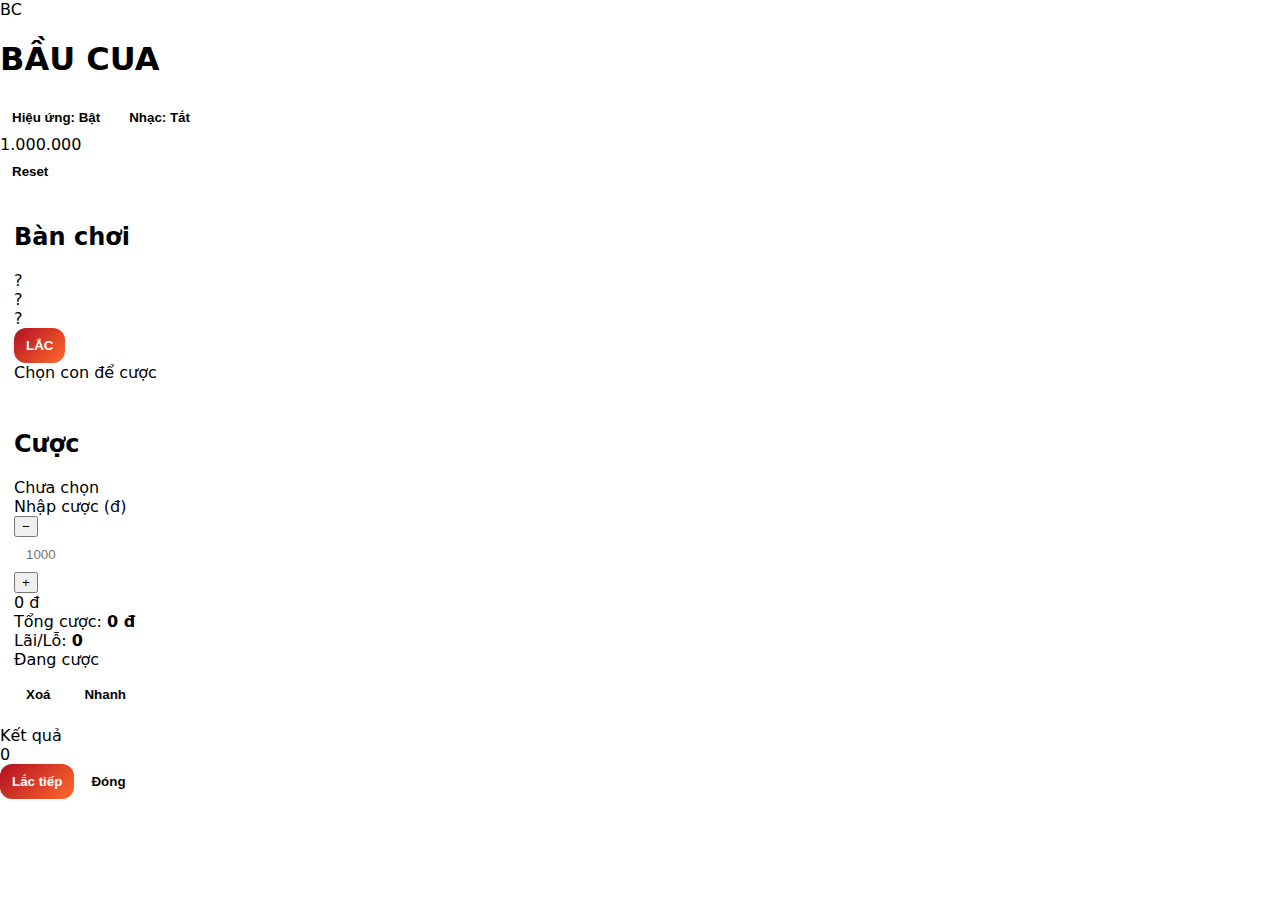
<file: baucau.html>
﻿
<!doctype html>
<html lang="vi">
<head>
  <meta charset="utf-8" />
  <meta name="viewport" content="width=device-width,initial-scale=1" />
  <meta name="description" content="Bầu Cua - trò chơi dân gian Việt Nam." />
  <meta name="theme-color" content="#a80f14" />
  <meta property="og:title" content="Bầu Cua" />
  <meta property="og:description" content="Bầu Cua - trò chơi dân gian Việt Nam." />
  <meta property="og:image" content="bau.png" />
  <meta property="og:type" content="website" />
  <title>Bầu Cua</title>
  <link rel="icon" type="image/png" href="bau.png" />
  <link rel="apple-touch-icon" href="bau.png" />
  <link rel="stylesheet" href="../style.css" />
</head>

<body>
  <div class="app">
    <header class="topbar">
      <div class="left">
        <div class="logo">BC</div>
        <div>
          <h1>BẦU CUA</h1>
        </div>
      </div>

      <div class="right">
        <div class="controls" role="group" aria-label="Tuỳ chọn Tết">
          <button id="toggleEffects" class="btn ghost toggle" aria-pressed="true" aria-label="Tắt hiệu ứng Tết">Hiệu ứng: Bật</button>
          <button id="toggleMusic" class="btn ghost toggle" aria-pressed="false" aria-label="Bật nhạc Tết">Nhạc: Tắt</button>
        </div>
        <div class="wallet">
          <span id="balance" class="balance">1.000.000</span>
        </div>
        <button id="resetAll" class="btn ghost" aria-label="Reset" title="Reset">Reset</button>
      </div>
    </header>

    <main class="layout">
      <!-- LEFT: Big animal board -->
      <section class="panel board">
        <div class="panelHead">
          <h2>Bàn chơi</h2>
        </div>

        <div id="animalBoard" class="animalBoard"></div>

        <div class="diceZone">
          <div class="diceWrap" id="diceWrap">
            <div class="die"><div class="dieFace" id="d1">?</div></div>
            <div class="die"><div class="dieFace" id="d2">?</div></div>
            <div class="die"><div class="dieFace" id="d3">?</div></div>
          </div>

          <button id="rollBtn" class="btn primary">LẮC</button>

          <div class="statusLine">
            <span id="status" class="status">Chọn con để cược</span>
          </div>
        </div>
      </section>

      <!-- RIGHT: Betting panel -->
      <aside class="panel betPanel">
        <div class="panelHead">
          <h2>Cược</h2>
        </div>

        <div class="betBox">
          <div class="row">
            <span id="selectedAnimal" class="selected">Chưa chọn</span>
          </div>

          <div class="betInputWrap">
            <label class="betLabel" for="betInput">Nhập cược (đ)</label>
            <div class="betInputRow">
              <button id="betMinus" class="stepBtn" type="button" aria-label="Giảm 1000">−</button>
              <input id="betInput" class="betInput" type="number" inputmode="numeric" min="0" step="1000" placeholder="1000" />
              <button id="betPlus" class="stepBtn" type="button" aria-label="Tăng 1000">+</button>
              <div class="betPreview">
                <span id="selectedBet">0</span> đ
              </div>
            </div>
          </div>

          <div class="summary">
            <div class="sumRow">
              <span>Tổng cược:</span>
              <b>
                <span id="totalBet">0</span> đ
              </b>
            </div>
            <div class="sumRow">
              <span>Lãi/Lỗ:</span>
              <b id="lastDelta">
                0
              </b>
            </div>
          </div>

          <div class="betListWrap">
            <div class="betListTitle">Đang cược</div>
            <div id="betList" class="betList"></div>
          </div>

          <div class="actions">
            <button id="clearBets" class="btn ghost">Xoá</button>
            <button id="betQuick" class="btn ghost">Nhanh</button>
          </div>
        </div>
      </aside>
    </main>
  </div>

  <div id="tetEffects" class="tetEffects" aria-hidden="true"></div>

  <div id="resultPopup" class="popup" aria-hidden="true">
    <div id="popupBackdrop" class="popupBackdrop"></div>
    <div class="popupCard" role="dialog" aria-modal="true" aria-labelledby="popupTitle">
      <div id="popupTitle" class="popupTitle">Kết quả</div>
      <div id="popupResults" class="popupResults"></div>
      <div id="popupMessage" class="popupMessage"></div>
      <div id="popupAmount" class="popupAmount">0</div>
      <div class="popupActions">
        <button id="popupAgain" class="btn primary">Lắc tiếp</button>
        <button id="popupClose" class="btn ghost">Đóng</button>
      </div>
    </div>
  </div>

  <script src="../app.js"></script>
</body>
</html>
</file>
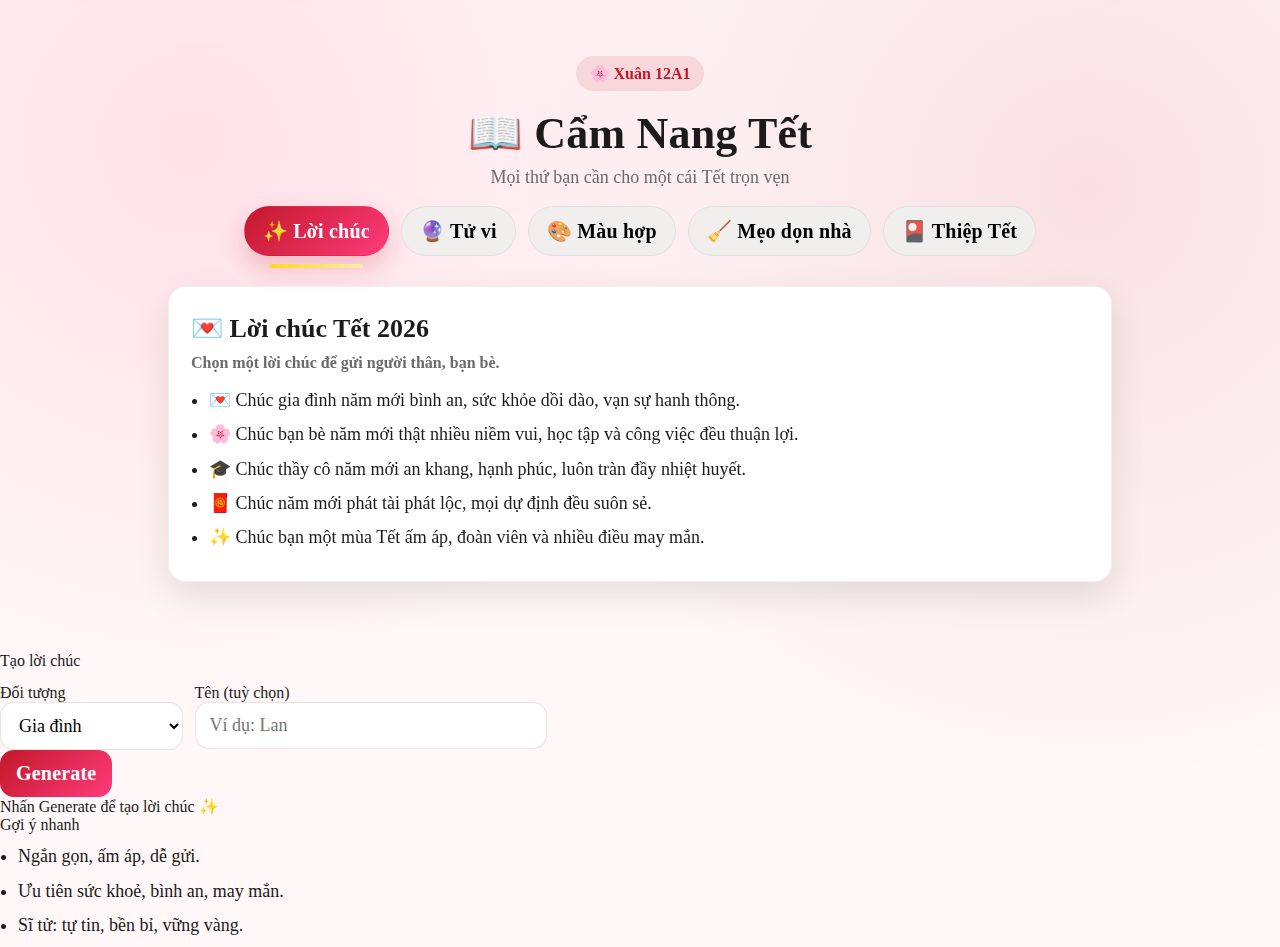
<file: camnang.html>
<!doctype html>
<html lang="vi">
<head>
  <meta charset="utf-8" />
  <meta name="viewport" content="width=device-width,initial-scale=1" />
  <title>Cẩm Nang Tết 2026 • Xuân 12A1</title>

  <style>
    :root{
      --bg:#fff7f8;
      --card:#ffffff;
      --text:#1b1b1b;
      --muted:#6b6b6b;
      --red:#c2182b;
      --red2:#ff3b7a;
      --gold:#ffd700;
      --shadow: 0 14px 35px rgba(0,0,0,.10);
      --radius:18px;
    }
    *{box-sizing:border-box}
    body{
      margin:0;
      font-family:"Times New Roman", serif;
      background:
        radial-gradient(circle at 15% 15%, rgba(255,59,122,.12), transparent 40%),
        radial-gradient(circle at 85% 20%, rgba(194,24,43,.10), transparent 45%),
        var(--bg);
      color:var(--text);
      overflow-x:hidden;
    }
    .wrap{ max-width:980px; margin:auto; padding:56px 18px 70px; position:relative; z-index:2; }
    .hero{ text-align:center; margin-bottom:18px; }
    .hero-badge{
      display:inline-flex; gap:8px; align-items:center;
      padding:8px 14px; border-radius:999px;
      background:rgba(194,24,43,.10); color:var(--red);
      font-weight:700; margin-bottom:10px;
    }
    h1{ font-size:44px; margin:6px 0 8px; letter-spacing:.2px; }
    .sub{ margin:0 0 18px; color:var(--muted); font-size:18px; }

    .tabs{
      position:relative;
      display:flex;
      justify-content:center;
      gap:12px;
      flex-wrap:wrap;
      padding-bottom:12px;
    }
    .tab{
      padding:12px 18px;
      border-radius:999px;
      border:1px solid rgba(0,0,0,.06);
      cursor:pointer;
      font-weight:900;
      background:#f1efee;
      transition: transform .16s ease, box-shadow .16s ease, background .16s ease, color .16s ease;
      user-select:none;
    }
    .tab:hover{ transform: translateY(-2px); box-shadow: 0 10px 22px rgba(0,0,0,.10); }
    .tab.active{
      background: linear-gradient(135deg, var(--red), var(--red2));
      color:white;
      border-color: transparent;
      box-shadow: 0 12px 26px rgba(194,24,43,.22);
    }
    .tab-underline{
      position:absolute; height:4px; border-radius:999px;
      background: linear-gradient(135deg, var(--gold), #fff1a8);
      bottom:0; left:0; width:120px;
      transform: translateX(0);
      transition: transform .25s ease, width .25s ease;
      opacity:.85;
    }

    .card{
      background: var(--card);
      border-radius: var(--radius);
      box-shadow: var(--shadow);
      padding:22px;
      border:1px solid rgba(0,0,0,.06);
    }
    .content h2{ margin:4px 0 10px; font-size:26px; }
    .content p{ color:var(--muted); margin-top:0; }
    ul{ padding-left:18px; margin:10px 0 0; }
    li{ margin:10px 0; font-size:18px; line-height:1.35; }

    /* animation chuyển tab */
    .anim-enter{ animation: enter .26s ease both; }
    @keyframes enter{
      from{ opacity:0; transform: translateY(10px); }
      to{ opacity:1; transform: translateY(0); }
    }

    .grid2{ display:grid; grid-template-columns: 1fr 1fr; gap:14px; }
    @media (max-width:860px){ .grid2{ grid-template-columns:1fr; } }

    .field label{ display:block; font-weight:900; color:#333; margin:12px 0 8px; }
    .field input, .field textarea, .field select{
      width:100%; padding:12px 14px;
      border-radius:14px; border:1px solid rgba(0,0,0,.10);
      background:#fff;
      font-family:"Times New Roman", serif;
      font-size:18px; outline:none;
    }
    .field textarea{ min-height:110px; resize:vertical; }

    .row{ display:flex; gap:12px; flex-wrap:wrap; margin-top:14px; }
    .btn{
      border:none; border-radius:14px; padding:12px 16px;
      font-weight:900; cursor:pointer; font-size:18px;
      font-family:"Times New Roman", serif;
      transition: transform .14s ease, box-shadow .14s ease, outline-color .14s ease;
      outline:2px solid transparent; outline-offset:3px;
      user-select:none;
    }
    .btn:hover{
      transform: translateY(-2px) scale(1.03);
      box-shadow: 0 12px 26px rgba(0,0,0,.12);
      outline-color: rgba(255,215,0,.7);
    }
    .btn.primary{ background: linear-gradient(135deg, var(--red), var(--red2)); color:white; }
    .btn.light{ background:#f1efee; }
    .note{ margin-top:10px; color:var(--muted); }

    canvas{
      width:100%;
      border-radius:16px;
      border:1px solid rgba(0,0,0,.08);
      background:#fff;
      margin-top:10px;
    }

    /* Petal falling */
    .petal-layer{
      position:fixed; inset:0;
      pointer-events:none; overflow:hidden;
      z-index:0;
    }
    .petal{
      position:absolute;
      top:-40px;
      font-size:18px;
      opacity:.55;
      filter: drop-shadow(0 10px 12px rgba(0,0,0,.10));
      animation: fall linear infinite;
      will-change: transform;
    }
    @keyframes fall{
      from{ transform: translate3d(var(--x,0px), -60px, 0) rotate(0deg); }
      to{ transform: translate3d(calc(var(--x,0px) + var(--drift,120px)), calc(100vh + 120px), 0) rotate(var(--rot,540deg)); }
    }
    /* Đổi font cho tất cả button (tab + nút) */
button, .tab, .btn{
  font-family: "Times New Roman", Times, serif !important;
  font-size: 20px;          /* muốn to/nhỏ thì chỉnh */
  font-weight: 900;         /* đậm hơn */
  letter-spacing: .2px;
}
  </style>
</head>

<body>
  <div id="petalLayer" class="petal-layer" aria-hidden="true"></div>

  <main class="wrap">
    <header class="hero">
      <div class="hero-badge">🌸 Xuân 12A1</div>
      <h1>📖 Cẩm Nang Tết</h1>
      <p class="sub">Mọi thứ bạn cần cho một cái Tết trọn vẹn</p>

      <nav class="tabs" aria-label="Cẩm nang tabs">
        <button class="tab active" data-tab="loichuc" type="button">✨ Lời chúc</button>
        <button class="tab" data-tab="tuvi" type="button">🔮 Tử vi</button>
        <button class="tab" data-tab="mauhop" type="button">🎨 Màu hợp</button>
        <button class="tab" data-tab="meodon" type="button">🧹 Mẹo dọn nhà</button>
        <button class="tab" data-tab="thiep" type="button">🎴 Thiệp Tết</button>
        <span class="tab-underline" id="tabUnderline" aria-hidden="true"></span>
      </nav>
    </header>

    <section class="card">
      <div id="content" class="content anim-enter"></div>
    </section>
  </main>
<div class="tabpanes">
            <div class="pane active" id="pane-wish">
              <div class="grid-2">
                <div class="panel">
                  <div class="kicker">Tạo lời chúc</div>
                  <div class="row">
                    <label class="field">
                      <span>Đối tượng</span>
                      <select id="wishTarget">
                        <option value="giadinh">Gia đình</option>
                        <option value="banbe">Bạn bè</option>
                        <option value="thayco">Thầy cô</option>
                      </select>
                    </label>

                    <label class="field">
                      <span>Tên (tuỳ chọn)</span>
                      <input id="wishName" type="text" placeholder="Ví dụ: Lan" />
                    </label>
                  </div>

                  <button class="btn primary" id="genWish" type="button">Generate</button>
                  <div class="wish-out" id="wishOut">Nhấn Generate để tạo lời chúc ✨</div>
                </div>

                <div class="panel">
                  <div class="kicker">Gợi ý nhanh</div>
                  <ul class="bullets">
                    <li>Ngắn gọn, ấm áp, dễ gửi.</li>
                    <li>Ưu tiên sức khoẻ, bình an, may mắn.</li>
                    <li>Sĩ tử: tự tin, bền bỉ, vững vàng.</li>
                  </ul>
                </div>
              </div>
            </div>
  <script>
    // ===== DATA (nhúng luôn để khỏi import) =====
 
    const LOI_CHUC = [
      "💌 Chúc gia đình năm mới bình an, sức khỏe dồi dào, vạn sự hanh thông.",
      "🌸 Chúc bạn bè năm mới thật nhiều niềm vui, học tập và công việc đều thuận lợi.",
      "🎓 Chúc thầy cô năm mới an khang, hạnh phúc, luôn tràn đầy nhiệt huyết.",
      "🧧 Chúc năm mới phát tài phát lộc, mọi dự định đều suôn sẻ.",
      "✨ Chúc bạn một mùa Tết ấm áp, đoàn viên và nhiều điều may mắn."
    ];

    const MAU_HOP = [
      "🔴 Đỏ – Tài lộc, may mắn",
      "🟡 Vàng – Quyền lực, thịnh vượng",
      "🟢 Xanh lá – Sức khỏe, bình an",
      "🔵 Xanh dương – Trí tuệ, học tập",
      "🩷 Hồng – Tình duyên, hạnh phúc"
    ];

    const MEO_DON = [
      "📦 Dọn từ trên xuống dưới, từ trong ra ngoài",
      "🧴 Dùng giấm + baking soda tẩy vết bẩn cứng đầu",
      "🪴 Đặt cây xanh để không khí trong lành",
      "🍊 Bày mâm ngũ quả đúng cách theo vùng miền",
      "✨ Lau kính bằng giấy báo cũ cho sáng bóng"
    ];

    const ZODIAC_MAP = {
      "Tý":"Chuột","Sửu":"Trâu","Dần":"Hổ","Mão":"Mèo",
      "Thìn":"Rồng","Tỵ":"Rắn","Ngọ":"Ngựa","Mùi":"Dê",
      "Thân":"Khỉ","Dậu":"Gà","Tuất":"Chó","Hợi":"Heo"
    };

    const TU_VI_2026 = {
      "Tý":"Giữ nhịp ổn định, cẩn trọng chi tiêu đầu năm. Hợp học kỹ năng mới, tránh ôm đồm.",
      "Sửu":"Công việc tiến chậm mà chắc. Chú ý sức khỏe – ngủ đủ. Hợp tích lũy, không liều.",
      "Dần":"Quý nhân nâng đỡ, dễ thăng tiến. Nên chủ động nắm cơ hội, đừng sợ thử thách.",
      "Mão":"Tình cảm khởi sắc, giao tiếp thuận. Tài chính cân bằng, nên lập kế hoạch rõ ràng.",
      "Thìn":"Năm có cơ hội lớn. Nếu dám làm – dám chịu, kết quả tốt. Tránh “đánh nhanh thắng nhanh”.",
      "Tỵ":"Vượng vận sáng tạo. Hợp mở rộng dự án/thi cử. Tránh thức khuya, giữ tinh thần ổn định.",
      "Ngọ":"Năm tuổi rực rỡ nhưng dễ bốc đồng. Kiểm soát cảm xúc là chìa khóa để thắng lớn.",
      "Mùi":"Gia đạo êm, bạn bè hỗ trợ. Sự nghiệp tiến đều. Hợp tích lũy thành tích từng bước.",
      "Thân":"Dễ dính tranh cãi vì hiểu lầm. Tập trung học tập/kỹ năng. Bình tĩnh là thắng.",
      "Dậu":"Tài lộc khá. Hợp tiết kiệm thông minh. Tận dụng mạng lưới quan hệ.",
      "Tuất":"Cơ hội hợp tác mới. Hợp làm nhóm/dự án. Tránh trì hoãn – hãy làm theo kế hoạch.",
      "Hợi":"Năm bình ổn. Không nên mạo hiểm tài chính. Chăm sức khỏe và củng cố nền tảng."
    };

    // ===== TAB LOGIC =====
    const tabs = [...document.querySelectorAll(".tab")];
    const content = document.getElementById("content");
    const underline = document.getElementById("tabUnderline");

    function moveUnderline(btn){
      const r = btn.getBoundingClientRect();
      const pr = btn.parentElement.getBoundingClientRect();
      const w = r.width * 0.65;
      underline.style.width = `${w}px`;
      underline.style.transform = `translateX(${(r.left - pr.left) + (r.width - w)/2}px)`;
    }

    window.addEventListener("resize", () => {
      const active = document.querySelector(".tab.active");
      if(active) moveUnderline(active);
    });

    function animateContent(){
      content.classList.remove("anim-enter");
      void content.offsetWidth;
      content.classList.add("anim-enter");
    }

    function renderList(title, desc, arr){
      content.innerHTML = `
        <h2>${title}</h2>
        <p>${desc}</p>
        <ul>${arr.map(x=>`<li>${x}</li>`).join("")}</ul>
      `;
      animateContent();
    }

    const ZODIACS = ["Tý","Sửu","Dần","Mão","Thìn","Tỵ","Ngọ","Mùi","Thân","Dậu","Tuất","Hợi"];
    function zodiacFromYear(year){
      const idx = (year - 2008) % 12; // 2008 = Tý
      return ZODIACS[(idx + 12) % 12];
    }

    function renderTuvi(){
      content.innerHTML = `
        <h2>🔮 Tử vi theo ngày sinh (2026 – Bính Ngọ)</h2>
        <p><b>Chọn ngày sinh → tự nhận con giáp và gợi ý vận trình 2026.</b></p>

        <div class="grid2">
          <div class="field">
            <label>📅 Ngày sinh</label>
            <input id="dob" type="date" />
            <div class="row">
              <button class="btn primary" id="btnCheckTuvi" type="button">Xem tử vi</button>
              <button class="btn light" id="btnRandomDob" type="button">Random</button>
            </div>
            
          </div>

          <div class="field">
            <label>📌 Kết quả</label>
            <div id="tuviOut" style="padding:12px 14px; border-radius:14px; border:1px solid rgba(0,0,0,.10); background:#fff;">
              Hãy nhập ngày sinh rồi bấm <b>Xem tử vi</b>.
            </div>
          </div>
        </div>
      `;
      animateContent();

      const dob = document.getElementById("dob");
      const out = document.getElementById("tuviOut");

      document.getElementById("btnRandomDob").addEventListener("click", () => {
        const year = 1998 + Math.floor(Math.random()*20);
        const month = 1 + Math.floor(Math.random()*12);
        const day = 1 + Math.floor(Math.random()*28);
        dob.value = `${year}-${String(month).padStart(2,"0")}-${String(day).padStart(2,"0")}`;
      });

      document.getElementById("btnCheckTuvi").addEventListener("click", () => {
        if(!dob.value){
          out.innerHTML = `<b style="color:#c2182b">Bạn chưa chọn ngày sinh.</b>`;
          return;
        }
        const d = new Date(dob.value);
        const year = d.getFullYear();
        const zodiac = zodiacFromYear(year);
        const info = TU_VI_2026[zodiac] || "Năm 2026 bình ổn, giữ sức khỏe và tinh thần tích cực.";

        out.innerHTML = `
          <div><b>🎯 Con giáp:</b> <span style="color:#c2182b; font-weight:900">${zodiac}</span> (${ZODIAC_MAP[zodiac] || ""})</div>
          <div style="margin-top:8px"><b>📌 Gợi ý 2026:</b> ${info}</div>
          <div style="margin-top:8px; color:#6b6b6b"><b>Năm sinh:</b> ${year}</div>
        `;
      });
    }

    // ===== THIỆP PNG (Canvas) =====
    function roundRect(ctx, x, y, w, h, r){
      ctx.beginPath();
      ctx.moveTo(x+r, y);
      ctx.arcTo(x+w, y, x+w, y+h, r);
      ctx.arcTo(x+w, y+h, x, y+h, r);
      ctx.arcTo(x, y+h, x, y, r);
      ctx.arcTo(x, y, x+w, y, r);
      ctx.closePath();
    }
    function wrapText(ctx, text, x, y, maxWidth, lineHeight){
      const words = text.split(" ");
      let line = "";
      let yy = y;
      for(let i=0;i<words.length;i++){
        const testLine = line + words[i] + " ";
        const metrics = ctx.measureText(testLine);
        if(metrics.width > maxWidth && i>0){
          ctx.fillText(line.trim(), x, yy);
          line = words[i] + " ";
          yy += lineHeight;
        } else {
          line = testLine;
        }
      }
      ctx.fillText(line.trim(), x, yy);
    }

    function renderThiep(){
      content.innerHTML = `
        <h2>🎴 Tạo thiệp Tết cá nhân </h2>
        <p><b>Nhập thông tin</b> → <b>Tạo thiệp</b> → <b>Tải thiệp</b>.</p>

        <div class="grid2">
          <div class="field">
            <label>👤 Tên người nhận</label>
            <input id="cardName" placeholder="VD: Nguyễn Văn A" />

            <label>💌 Lời chúc</label>
            <select id="cardWish">
              ${LOI_CHUC.map((x,i)=>`<option value="${i}">${x.replace(/^.+?\s/, "")}</option>`).join("")}
            </select>

            <label>📝 Ghi thêm</label>
            <textarea id="cardExtra" placeholder="VD: Chúc bạn thi tốt, đậu NV1 nha!"></textarea>

            <label>🎨 Tone</label>
            <select id="cardTone">
              <option value="do-vang">Đỏ – Vàng (Tết)</option>
              <option value="do-hong">Đỏ – Hồng</option>
              <option value="vang-kem">Vàng kem</option>
            </select>

            <div class="row">
              <button class="btn primary" id="btnMakeCard" type="button">Tạo thiệp</button>
              <button class="btn light" id="btnDownloadPng" type="button">Tải thiệp</button>
            </div>
                </div>
             
            <div>
            <canvas id="cardCanvas" width="1200" height="675"></canvas>
          </div>
        </div>
      `;
      animateContent();

      const canvas = document.getElementById("cardCanvas");
      const ctx = canvas.getContext("2d");

      function drawCard(){
        const name = (document.getElementById("cardName").value || "Bạn").trim();
        const wishIndex = +document.getElementById("cardWish").value;
        const wish = LOI_CHUC[wishIndex] || LOI_CHUC[0];
        const extra = (document.getElementById("cardExtra").value || "").trim();
        const tone = document.getElementById("cardTone").value;

        let g;
        if(tone==="do-vang"){
          g = ctx.createLinearGradient(0,0,canvas.width,canvas.height);
          g.addColorStop(0,"#8b0000"); g.addColorStop(.6,"#c2182b"); g.addColorStop(1,"#ff3b7a");
        }else if(tone==="do-hong"){
          g = ctx.createLinearGradient(0,0,canvas.width,canvas.height);
          g.addColorStop(0,"#b0002a"); g.addColorStop(1,"#ff6fa3");
        }else{
          g = ctx.createLinearGradient(0,0,canvas.width,canvas.height);
          g.addColorStop(0,"#fff2cc"); g.addColorStop(1,"#ffe7ea");
        }
        ctx.fillStyle = g;
        ctx.fillRect(0,0,canvas.width,canvas.height);

        // border
        ctx.lineWidth = 10;
        ctx.strokeStyle = "rgba(255,215,0,.85)";
        roundRect(ctx, 40, 40, canvas.width-80, canvas.height-80, 38);
        ctx.stroke();

        // title
        ctx.textAlign = "center";
        ctx.fillStyle = "rgba(255,215,0,.95)";
        ctx.font = "bold 60px 'Times New Roman'";
        ctx.fillText("CHÚC MỪNG NĂM MỚI 2026", canvas.width/2, 150);

        // name
        ctx.fillStyle = tone==="vang-kem" ? "#8b0000" : "#fff7d1";
        ctx.font = "bold 64px 'Times New Roman'";
        ctx.fillText(`Gửi ${name}`, canvas.width/2, 255);

        // wish
        ctx.fillStyle = tone==="vang-kem" ? "#7a0000" : "rgba(255,255,255,.95)";
        ctx.font = "bold 42px 'Times New Roman'";
        wrapText(ctx, wish, canvas.width/2, 340, 920, 54);

        // extra
        if(extra){
          ctx.fillStyle = tone==="vang-kem" ? "rgba(70,0,0,.85)" : "rgba(255,255,255,.9)";
          ctx.font = "italic 34px 'Times New Roman'";
          wrapText(ctx, extra, canvas.width/2, 470, 900, 46);
        }

        // footer
        ctx.fillStyle = tone==="vang-kem" ? "rgba(90,0,0,.75)" : "rgba(255,255,255,.75)";
        ctx.font = "28px 'Times New Roman'";
        ctx.fillText("🌸 Xuân 12A1 • Tết Bính Ngọ 2026 🌸", canvas.width/2, 610);
      }

      document.getElementById("btnMakeCard").addEventListener("click", drawCard);
      document.getElementById("btnDownloadPng").addEventListener("click", () => {
        drawCard();
        const a = document.createElement("a");
        a.href = canvas.toDataURL("image/png");
        a.download = "thiep-xuan-12a1.png";
        document.body.appendChild(a);
        a.click();
        a.remove();
      });

      drawCard();
    }

    function render(tabKey){
      if(tabKey==="loichuc") return renderList("💌 Lời chúc Tết 2026", "<b>Chọn một lời chúc để gửi người thân, bạn bè.</b>", LOI_CHUC);
      if(tabKey==="tuvi") return renderTuvi();
      if(tabKey==="mauhop") return renderList("🎨 Màu sắc may mắn năm 2026", "<b>Gợi ý màu hợp để trang trí, chọn outfit, lì xì.</b>", MAU_HOP);
      if(tabKey==="meodon") return renderList("🧹 Mẹo dọn nhà đón Tết", "<b>Mẹo nhanh gọn – sạch sẽ – đỡ mệt.</b>", MEO_DON);
      if(tabKey==="thiep") return renderThiep();
    }

    tabs.forEach(btn=>{
      btn.addEventListener("click",()=>{
        tabs.forEach(x=>x.classList.remove("active"));
        btn.classList.add("active");
        moveUnderline(btn);
        render(btn.dataset.tab);
      });
    });

    // ===== PETALS =====
    const petalLayer = document.getElementById("petalLayer");
    function spawnPetal(){
      const el = document.createElement("div");
      el.className = "petal";
      el.textContent = Math.random() < 0.75 ? "🌸" : "💮";
      const left = Math.random()*100;
      const dur = 6 + Math.random()*6;
      const drift = (Math.random()*220 - 110);
      const rot = (300 + Math.random()*540);
      el.style.left = `${left}vw`;
      el.style.animationDuration = `${dur}s`;
      el.style.setProperty("--x", "0px");
      el.style.setProperty("--drift", `${drift}px`);
      el.style.setProperty("--rot", `${rot}deg`);
      petalLayer.appendChild(el);
      setTimeout(()=>el.remove(), (dur+1)*1000);
    }
    setInterval(spawnPetal, 180);

    // init
    const active = document.querySelector(".tab.active");
    moveUnderline(active);
    render("loichuc");
  </script>
<!-- Code injected by live-server -->
<script>
	// <![CDATA[  <-- For SVG support
	if ('WebSocket' in window) {
		(function () {
			function refreshCSS() {
				var sheets = [].slice.call(document.getElementsByTagName("link"));
				var head = document.getElementsByTagName("head")[0];
				for (var i = 0; i < sheets.length; ++i) {
					var elem = sheets[i];
					var parent = elem.parentElement || head;
					parent.removeChild(elem);
					var rel = elem.rel;
					if (elem.href && typeof rel != "string" || rel.length == 0 || rel.toLowerCase() == "stylesheet") {
						var url = elem.href.replace(/(&|\?)_cacheOverride=\d+/, '');
						elem.href = url + (url.indexOf('?') >= 0 ? '&' : '?') + '_cacheOverride=' + (new Date().valueOf());
					}
					parent.appendChild(elem);
				}
			}
			var protocol = window.location.protocol === 'http:' ? 'ws://' : 'wss://';
			var address = protocol + window.location.host + window.location.pathname + '/ws';
			var socket = new WebSocket(address);
			socket.onmessage = function (msg) {
				if (msg.data == 'reload') window.location.reload();
				else if (msg.data == 'refreshcss') refreshCSS();
			};
			if (sessionStorage && !sessionStorage.getItem('IsThisFirstTime_Log_From_LiveServer')) {
				console.log('Live reload enabled.');
				sessionStorage.setItem('IsThisFirstTime_Log_From_LiveServer', true);
			}
		})();
	}
	else {
		console.error('Upgrade your browser. This Browser is NOT supported WebSocket for Live-Reloading.');
	}
	// ]]>
</script>
<!-- Code injected by live-server -->
<script>
	// <![CDATA[  <-- For SVG support
	if ('WebSocket' in window) {
		(function () {
			function refreshCSS() {
				var sheets = [].slice.call(document.getElementsByTagName("link"));
				var head = document.getElementsByTagName("head")[0];
				for (var i = 0; i < sheets.length; ++i) {
					var elem = sheets[i];
					var parent = elem.parentElement || head;
					parent.removeChild(elem);
					var rel = elem.rel;
					if (elem.href && typeof rel != "string" || rel.length == 0 || rel.toLowerCase() == "stylesheet") {
						var url = elem.href.replace(/(&|\?)_cacheOverride=\d+/, '');
						elem.href = url + (url.indexOf('?') >= 0 ? '&' : '?') + '_cacheOverride=' + (new Date().valueOf());
					}
					parent.appendChild(elem);
				}
			}
			var protocol = window.location.protocol === 'http:' ? 'ws://' : 'wss://';
			var address = protocol + window.location.host + window.location.pathname + '/ws';
			var socket = new WebSocket(address);
			socket.onmessage = function (msg) {
				if (msg.data == 'reload') window.location.reload();
				else if (msg.data == 'refreshcss') refreshCSS();
			};
			if (sessionStorage && !sessionStorage.getItem('IsThisFirstTime_Log_From_LiveServer')) {
				console.log('Live reload enabled.');
				sessionStorage.setItem('IsThisFirstTime_Log_From_LiveServer', true);
			}
		})();
	}
	else {
		console.error('Upgrade your browser. This Browser is NOT supported WebSocket for Live-Reloading.');
	}
	// ]]>
</script>
</body>
</html>
</file>
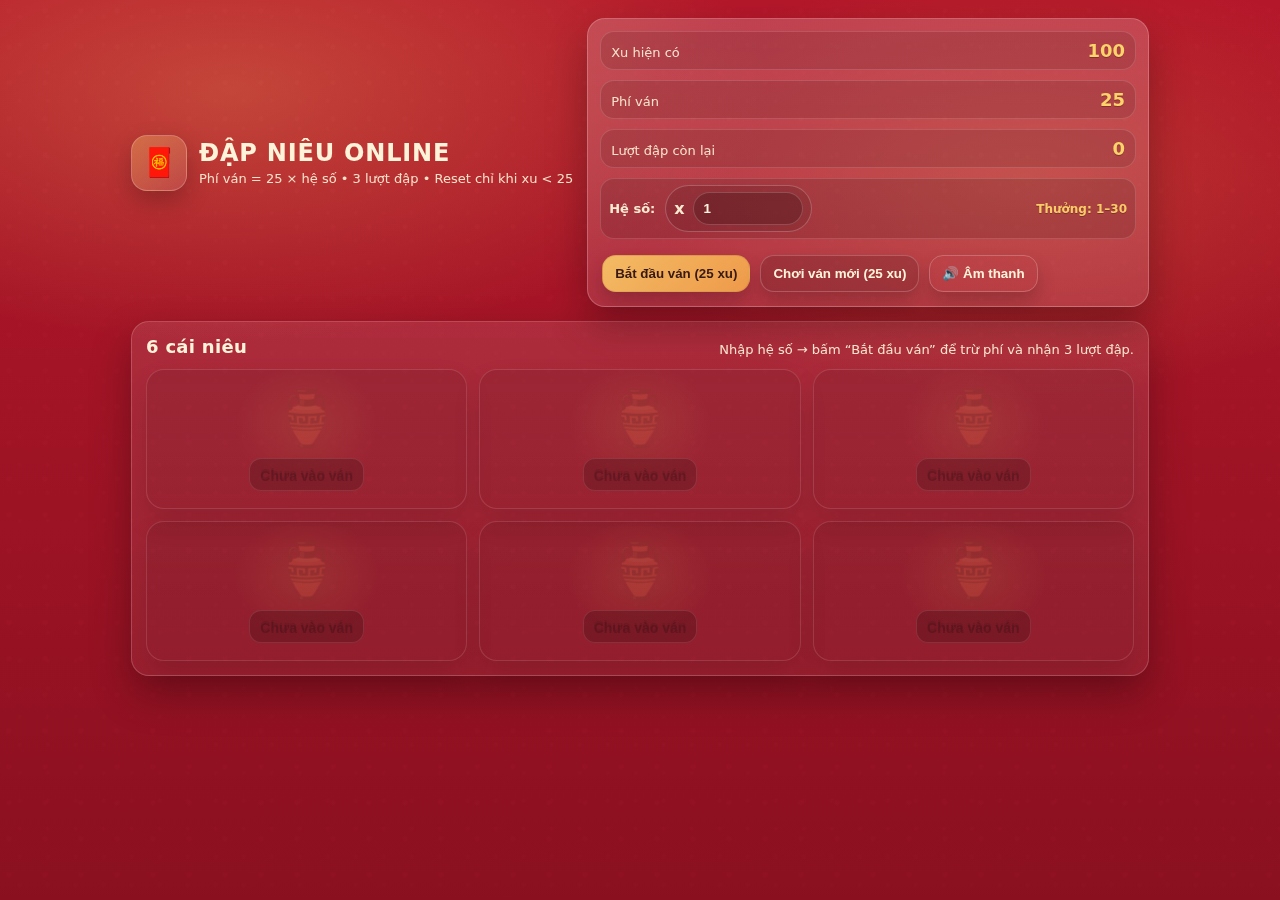
<file: dapneu.html>
<!doctype html>
<html lang="vi">
<head>
  <meta charset="utf-8" />
  <meta name="viewport" content="width=device-width,initial-scale=1" />
  <title>Đập Niêu Online</title>
  <style>
    :root{
      --bg1:#8a1020; --bg2:#b4172a;
      --gold:#ffd36a; --cream:#fff4da;
      --card:rgba(255,255,255,.12); --card2:rgba(255,255,255,.18);
      --stroke:rgba(255,255,255,.22);
      --shadow: 0 18px 40px rgba(0,0,0,.28);
      --shadow2: 0 10px 24px rgba(0,0,0,.22);
    }
    *{ box-sizing:border-box; }
    html,body{ height:100%; }
    body{
      margin:0;
      min-height: 100vh;
      font-family: ui-sans-serif, system-ui, -apple-system, "Segoe UI", Roboto, Arial, "Noto Sans", "Helvetica Neue", sans-serif;
      color: var(--cream);
      background: transparent;
      overflow-x:hidden;
    }

    /* FIX nền bị cắt: nền fixed phủ full màn */
    .bg-base{
      position: fixed;
      inset: 0;
      z-index: -3;
      background:
        radial-gradient(900px 420px at 18% 10%, rgba(255,211,106,.25), transparent 60%),
        radial-gradient(700px 360px at 80% 20%, rgba(255,184,77,.18), transparent 60%),
        linear-gradient(180deg, var(--bg2), var(--bg1));
    }
    .bg-pattern{
      position:fixed; inset:0; pointer-events:none;
      z-index:-2;
      background:
        radial-gradient(circle at 25% 30%, rgba(255,255,255,.10) 0 2px, transparent 3px) 0 0/36px 36px,
        radial-gradient(circle at 70% 60%, rgba(255,255,255,.08) 0 1.5px, transparent 2.5px) 0 0/28px 28px;
      opacity:.35; mix-blend-mode: overlay;
    }

    .wrap{ max-width:1050px; margin:0 auto; padding:18px 16px 50px; }
    .top{ display:flex; gap:14px; align-items:stretch; justify-content:space-between; flex-wrap:wrap; }
    .brand{ display:flex; gap:12px; align-items:center; min-width:280px; }
    .logo{
      width:56px; height:56px; border-radius:16px; display:grid; place-items:center;
      background: linear-gradient(135deg, rgba(255,211,106,.34), rgba(255,255,255,.10));
      border:1px solid rgba(255,255,255,.22);
      box-shadow: var(--shadow2);
      font-size:28px;
    }
    .title h1{ margin:0; letter-spacing:.8px; font-weight:900; font-size:24px; }
    .title p{ margin:4px 0 0; opacity:.9; font-size:13px; }

    .panel{
      flex:1; min-width:320px;
      background: linear-gradient(180deg, var(--card2), var(--card));
      border:1px solid var(--stroke);
      border-radius:18px; box-shadow: var(--shadow);
      padding:12px;
      display:flex; flex-direction:column; gap:10px;
    }
    .stat{
      display:flex; justify-content:space-between; align-items:baseline;
      padding:8px 10px; border-radius:14px;
      background: rgba(0,0,0,.10);
      border:1px solid rgba(255,255,255,.14);
    }
    .stat .label{ opacity:.9; font-size:13px; }
    .stat .value{ font-weight:900; font-size:18px; color: var(--gold); text-shadow:0 1px 0 rgba(0,0,0,.25); }

    .controls{
      display:flex;
      gap:10px;
      flex-wrap:wrap;
      align-items:center;
      padding: 6px 8px;
      border-radius: 14px;
      background: rgba(0,0,0,.12);
      border: 1px solid rgba(255,255,255,.14);
    }
    .controls .ctl-label{
      font-size:13px; opacity:.95; font-weight:900;
    }
    .customMul{
      display:flex;
      align-items:center;
      gap:8px;
      padding: 6px 8px;
      border-radius: 999px;
      border:1px solid rgba(255,255,255,.22);
      background: rgba(0,0,0,.10);
    }
    .customMul input{
      width: 110px;
      padding: 8px 10px;
      border-radius: 999px;
      border:1px solid rgba(255,255,255,.18);
      background: rgba(0,0,0,.18);
      color: var(--cream);
      font-weight: 900;
      outline:none;
    }
    .mini{
      font-size:12px;
      opacity:.95;
      font-weight:900;
      color: var(--gold);
      text-shadow:0 1px 0 rgba(0,0,0,.25);
      margin-left:auto;
    }

    .actions{ display:flex; gap:10px; flex-wrap:wrap; padding:6px 2px 2px; }
    .btn{
      border:1px solid rgba(255,255,255,.20);
      background: rgba(0,0,0,.14);
      color: var(--cream);
      padding:10px 12px; border-radius:14px;
      cursor:pointer; font-weight:800;
      box-shadow:0 10px 18px rgba(0,0,0,.18);
      transition: transform .12s ease, filter .12s ease, opacity .12s ease;
      user-select:none;
    }
    .btn:hover{ transform: translateY(-1px); filter: brightness(1.04); }
    .btn:active{ transform: translateY(0px) scale(.99); }
    .btn.primary{
      background: linear-gradient(135deg, rgba(255,211,106,.85), rgba(255,184,77,.78));
      color:#381a12; border-color: rgba(0,0,0,.08);
    }
    .btn.ghost{ background: transparent; border-color: rgba(255,255,255,.22); }
    .btn:disabled{ opacity:.45; cursor:not-allowed; transform:none; }

    .main{ margin-top:14px; }
    .board{
      background: linear-gradient(180deg, rgba(255,255,255,.10), rgba(255,255,255,.06));
      border:1px solid rgba(255,255,255,.18);
      border-radius:18px; box-shadow: var(--shadow);
      padding:14px;
    }
    .board-head{ display:flex; justify-content:space-between; align-items:flex-end; gap:10px; flex-wrap:wrap; margin-bottom:12px; }
    .board-head h2{ margin:0; font-size:18px; letter-spacing:.3px; }
    .hint{ font-size:13px; opacity:.92; max-width: 720px; }

    .grid{ display:grid; grid-template-columns: repeat(3, minmax(0,1fr)); gap:12px; }
    .pot{
      position:relative;
      min-height:140px;
      border-radius:18px;
      border:1px solid rgba(255,255,255,.22);
      background:
        radial-gradient(120px 100px at 50% 40%, rgba(255,211,106,.18), transparent 60%),
        linear-gradient(180deg, rgba(0,0,0,.16), rgba(0,0,0,.10));
      box-shadow:0 14px 28px rgba(0,0,0,.22);
      cursor:pointer;
      overflow:hidden;
      display:flex; align-items:center; justify-content:center; flex-direction:column; gap:8px;
      transition: transform .12s ease, filter .12s ease;
      user-select:none;
    }
    .pot:hover{ transform: translateY(-2px); filter: brightness(1.05); }
    .pot:active{ transform: translateY(0px) scale(.99); }
    .pot[disabled]{ opacity:.55; cursor:not-allowed; transform:none !important; filter:none !important; }

    .pot .emoji{ font-size:54px; filter: drop-shadow(0 10px 12px rgba(0,0,0,.25)); }

    /* CHỮ SAU KHI ĐẬP: RÕ HƠN (không mờ) */
    .pot .sub{
      font-size: 14px;
      opacity: 1;
      font-weight: 900;
      text-align: center;
      padding: 7px 10px;
      border-radius: 12px;
      background: rgba(0,0,0,.34);         /* nền tối hơn để nổi */
      border: 1px solid rgba(255,255,255,.18);
      text-shadow: 0 2px 0 rgba(0,0,0,.45); /* shadow mạnh hơn */
      line-height: 1.2;
    }
    .pot.won .sub{
      color: #fff6d8;
      border-color: rgba(255,211,106,.65);
      background: rgba(0,0,0,.28);
    }

    .crack{
      position:absolute; inset:0; opacity:0;
      background:
        repeating-linear-gradient(125deg, rgba(255,255,255,.0) 0 10px, rgba(255,255,255,.25) 10px 12px),
        repeating-linear-gradient(55deg, rgba(0,0,0,.0) 0 14px, rgba(0,0,0,.18) 14px 16px);
      mix-blend-mode: overlay;
      transition: opacity .15s ease;
    }
    .pot.broken .crack{ opacity:.9; }
    .pot.broken{ animation: shake .28s ease-in-out 1; }
    @keyframes shake{
      0%{ transform: translateX(0) rotate(0deg); }
      25%{ transform: translateX(-2px) rotate(-1deg); }
      50%{ transform: translateX(2px) rotate(1deg); }
      75%{ transform: translateX(-1px) rotate(-.5deg); }
      100%{ transform: translateX(0) rotate(0deg); }
    }

    .coin-fly{
      position:absolute; left:50%; top:50%;
      transform: translate(-50%,-50%);
      font-size:34px; opacity:0; pointer-events:none;
    }
    .pot.won .coin-fly{ animation: fly 700ms ease-out 1; opacity:1; }
    @keyframes fly{
      0%{ transform: translate(-50%,-30%) scale(.9); opacity:0; }
      20%{ opacity:1; }
      100%{ transform: translate(-50%,-140%) scale(1.15); opacity:0; }
    }

    .toast{
      position:fixed; left:50%; bottom:18px;
      transform: translateX(-50%);
      background: rgba(0,0,0,.60);
      border:1px solid rgba(255,255,255,.22);
      box-shadow: var(--shadow2);
      padding:10px 14px; border-radius:14px;
      opacity:0; pointer-events:none;
      transition: opacity .18s ease, transform .18s ease;
      max-width: min(860px, calc(100% - 24px));
      text-align:center;
      font-weight:900;
      z-index: 50;
    }
    .toast.show{ opacity:1; transform: translateX(-50%) translateY(-4px); }

    @media (max-width:720px){
      .grid{ grid-template-columns: repeat(2, minmax(0,1fr)); }
      .pot{ min-height:130px; }
      .mini{ width:100%; margin-left:0; }
    }
  </style>
</head>
<body>
  <div class="bg-base" aria-hidden="true"></div>
  <div class="bg-pattern" aria-hidden="true"></div>

  <div class="wrap">
    <header class="top">
      <div class="brand">
        <div class="logo" aria-hidden="true">🧧</div>
        <div class="title">
          <h1>ĐẬP NIÊU ONLINE</h1>
          <p>Phí ván = 25 × hệ số • 3 lượt đập • Reset chỉ khi xu &lt; 25</p>
        </div>
      </div>

      <div class="panel">
        <div class="stat">
          <span class="label">Xu hiện có</span>
          <span class="value" id="coins">100</span>
        </div>
        <div class="stat">
          <span class="label">Phí ván</span>
          <span class="value" id="feeLabel">25</span>
        </div>
        <div class="stat">
          <span class="label">Lượt đập còn lại</span>
          <span class="value" id="hitsLeft">0</span>
        </div>

        <div class="controls">
          <div class="ctl-label">Hệ số:</div>

          <div class="customMul" title="Nhập hệ số bất kỳ (>=1)">
            <span style="font-weight:900; opacity:.95;">x</span>
            <input id="mulInput" inputmode="numeric" pattern="[0-9]*" placeholder="1" value="1" />
          </div>

          <div class="mini" id="rewardInfo">Thưởng: 10–30</div>
        </div>

        <div class="actions">
          <button id="btnStart" class="btn primary">Bắt đầu ván</button>
          <button id="btnPlayAgain" class="btn" disabled>Chơi ván mới</button>
          <button id="btnMute" class="btn ghost" aria-pressed="false" title="Bật/tắt âm thanh">🔊 Âm thanh</button>
        </div>
      </div>
    </header>

    <main class="main">
      <section class="board">
        <div class="board-head">
          <h2>6 cái niêu</h2>
          <div class="hint" id="hint">Nhập hệ số → bấm “Bắt đầu ván” để trừ phí và nhận 3 lượt đập.</div>
        </div>

        <div class="grid" id="potsGrid" aria-label="Bàn niêu"></div>
      </section>
    </main>

    <div class="toast" id="toast" role="status" aria-live="polite"></div>
  </div>

  <script>
    // ====== CONFIG ======
    const START_COINS = 100;
    const BASE_COST = 25;
    const HITS_PER_ROUND = 3;

    const POTS_TOTAL = 6;
    const REWARD_POTS = 3;
    const BASE_REWARD_MIN = 1;
    const BASE_REWARD_MAX = 30;

    // ====== DOM ======
    const $ = (s) => document.querySelector(s);
    const coinsEl = $("#coins");
    const feeLabelEl = $("#feeLabel");
    const hitsLeftEl = $("#hitsLeft");
    const hintEl = $("#hint");
    const gridEl = $("#potsGrid");
    const toastEl = $("#toast");
    const btnStart = $("#btnStart");
    const btnPlayAgain = $("#btnPlayAgain");
    const btnMute = $("#btnMute");
    const mulInput = $("#mulInput");
    const rewardInfo = $("#rewardInfo");

    // ====== STATE ======
    let coins = START_COINS;
    let hitsLeft = 0;
    let inRound = false;
    let roundEarned = 0;
    let muted = false;

    let multiplier = 1;
    let pots = []; // { id, reward: number|null, broken: boolean }

    // ====== AUDIO (Web Audio beeps) ======
    let audioCtx = null;

    function ensureAudio(){
      if (muted) return null;
      if (!audioCtx){
        const Ctx = window.AudioContext || window.webkitAudioContext;
        if (Ctx) audioCtx = new Ctx();
      }
      return audioCtx;
    }
    function resumeAudioIfNeeded(){
      const ctx = ensureAudio();
      if (ctx && ctx.state === "suspended") ctx.resume();
    }
    function beep({freq=440, dur=0.07, type="sine", gain=0.06}){
      const ctx = ensureAudio();
      if (!ctx) return;
      const now = ctx.currentTime;
      const osc = ctx.createOscillator();
      const g = ctx.createGain();
      osc.type = type;
      osc.frequency.setValueAtTime(freq, now);
      g.gain.setValueAtTime(gain, now);
      g.gain.exponentialRampToValueAtTime(0.0001, now + dur);
      osc.connect(g); g.connect(ctx.destination);
      osc.start(now); osc.stop(now + dur);
    }
    function sfxHit(){  // "cộp"
      beep({freq:220, dur:0.07, type:"square", gain:0.045});
      setTimeout(()=>beep({freq:140, dur:0.06, type:"triangle", gain:0.04}), 25);
    }
    function sfxWin(){  // "ting"
      beep({freq:880, dur:0.06, type:"sine", gain:0.06});
      setTimeout(()=>beep({freq:1175, dur:0.08, type:"sine", gain:0.055}), 60);
    }

    // ====== HELPERS ======
    function randInt(min, max){
      return Math.floor(Math.random()*(max-min+1))+min;
    }
    function shuffle(arr){
      for (let i=arr.length-1; i>0; i--){
        const j = Math.floor(Math.random()*(i+1));
        [arr[i], arr[j]] = [arr[j], arr[i]];
      }
      return arr;
    }

    let toastTimer = null;
    function showToast(msg){
      toastEl.textContent = msg;
      toastEl.classList.add("show");
      clearTimeout(toastTimer);
      toastTimer = setTimeout(()=>toastEl.classList.remove("show"), 1600);
    }
    function setHint(msg){ hintEl.textContent = msg; }

    // ====== Multiplier math ======
    function clampMultiplier(n){
      if (!Number.isFinite(n)) return 1;
      n = Math.floor(n);
      if (n < 1) n = 1;
      if (n > 9999) n = 9999;
      return n;
    }
    function getCost(){ return BASE_COST * multiplier; }
    function getRewardMin(){ return BASE_REWARD_MIN * multiplier; }
    function getRewardMax(){ return BASE_REWARD_MAX * multiplier; }

    function syncUI(){
      coinsEl.textContent = String(coins);
      hitsLeftEl.textContent = String(hitsLeft);
      feeLabelEl.textContent = String(getCost());
      rewardInfo.textContent = `Thưởng: ${getRewardMin()}–${getRewardMax()}`;
      btnStart.textContent = `Bắt đầu ván (${getCost()} xu)`;
      btnPlayAgain.textContent = `Chơi ván mới (${getCost()} xu)`;

      btnStart.disabled = inRound;
      btnPlayAgain.disabled = inRound;
      mulInput.disabled = inRound; // đang trong ván thì khóa hệ số
    }

    // ====== GAME ======
    function buildPotsForNewRound(){
      const rewards = [];
      for (let i=0;i<REWARD_POTS;i++) rewards.push(randInt(getRewardMin(), getRewardMax()));
      for (let i=0;i<POTS_TOTAL-REWARD_POTS;i++) rewards.push(null);
      shuffle(rewards);
      pots = rewards.map((r, idx)=>({ id: idx, reward: r, broken:false }));
    }

    function renderPots(){
      gridEl.innerHTML = "";
      for (const p of pots){
        const btn = document.createElement("button");
        btn.className = "pot";
        btn.type = "button";
        btn.dataset.id = String(p.id);

        btn.disabled = !inRound;

        btn.innerHTML = `
          <div class="crack" aria-hidden="true"></div>
          <div class="coin-fly" aria-hidden="true">🪙</div>
          <div class="emoji" aria-hidden="true">🏺</div>
          <div class="sub">${inRound ? "Bấm để đập!" : "Chưa vào ván"}</div>
        `;
        btn.addEventListener("click", () => hitPot(p.id));
        gridEl.appendChild(btn);
      }
    }

    function resetToStart(message){
      coins = START_COINS;
      hitsLeft = 0;
      inRound = false;
      roundEarned = 0;

      pots = Array.from({length:POTS_TOTAL}, (_,i)=>({ id:i, reward:null, broken:false }));

      syncUI();
      renderPots();
      setHint("Nhập hệ số → bấm “Bắt đầu ván” để trừ phí và nhận 3 lượt đập.");
      if (message) showToast(message);
    }

    // CHỈ RESET KHI coins < 25
    function maybeResetIfBelow25(){
      if (coins < BASE_COST){
        showToast("Bạn đã hết xu (<25). Reset về 100 xu!");
        setHint("Xu < 25 nên reset về 100, quay về trạng thái ban đầu.");
        setTimeout(()=>resetToStart("Đã reset về 100 xu!"), 650);
        return true;
      }
      return false;
    }

    function startRound(){
      // nếu <25 thì reset
      if (maybeResetIfBelow25()) return;

      const cost = getCost();

      // nếu >=25 nhưng không đủ theo hệ số => không reset, chỉ báo
      if (coins < cost){
        showToast(`Không đủ xu cho x${multiplier} (cần ${cost} xu).`);
        setHint(`Bạn có ${coins} xu, không đủ phí ${cost}. Hãy giảm hệ số.`);
        return;
      }

      coins -= cost;
      inRound = true;
      hitsLeft = HITS_PER_ROUND;
      roundEarned = 0;

      buildPotsForNewRound();
      syncUI();
      renderPots();
      setHint(`Vào ván x${multiplier}! Bạn có 3 lượt đập. Thưởng: ${getRewardMin()}–${getRewardMax()} xu.`);
      showToast(`Vào ván x${multiplier}! Trừ ${cost} xu ✅`);
    }

    function endRound(){
      inRound = false;
      // khóa hết niêu
      gridEl.querySelectorAll(".pot").forEach(b=>b.disabled = true);

      showToast(`Bạn đập được tổng cộng: ${roundEarned} xu`);
      setHint(`Kết thúc ván! Bạn đập được: ${roundEarned} xu. Bấm “Chơi ván mới”.`);
      syncUI();

      // sau ván: chỉ reset nếu coins < 25
      maybeResetIfBelow25();
    }

    function hitPot(id){
      if (!inRound) return;
      if (hitsLeft <= 0) return;

      const pot = pots.find(x=>x.id===id);
      if (!pot || pot.broken) return;

      pot.broken = true;
      hitsLeft -= 1;
      syncUI();

      const btn = gridEl.querySelector(`.pot[data-id="${id}"]`);
      if (!btn) return;

      btn.classList.add("broken");
      btn.disabled = true;

      const sub = btn.querySelector(".sub");
      sfxHit();

      if (pot.reward != null){
        coins += pot.reward;
        roundEarned += pot.reward;

        btn.classList.add("won");
        if (sub) sub.textContent = `+${pot.reward} xu!`;
        sfxWin();
        showToast(`Trúng ${pot.reward} xu 🪙`);
      } else {
        if (sub) sub.textContent = "há há xui nha mạy";
        showToast("há há xui nha mạy 😭");
      }

      syncUI();

      if (hitsLeft === 0) endRound();
    }

    // ====== EVENTS ======
    btnStart.addEventListener("click", () => {
      resumeAudioIfNeeded();
      startRound();
    });

    btnPlayAgain.addEventListener("click", () => {
      resumeAudioIfNeeded();
      startRound();
    });

    btnMute.addEventListener("click", () => {
      muted = !muted;
      btnMute.setAttribute("aria-pressed", muted ? "true" : "false");
      btnMute.textContent = muted ? "🔇 Tắt âm" : "🔊 Âm thanh";
      showToast(muted ? "Đã tắt âm" : "Đã bật âm");
    });

    // hệ số nhập tự do (xóa/nhập thoải mái)
    mulInput.addEventListener("input", () => {
      if (inRound) return;

      const raw = mulInput.value.replace(/[^\d]/g, "");
      // cho phép rỗng lúc đang xóa
      if (raw === ""){
        multiplier = 1;
        syncUI();
        setHint("Nhập hệ số (>=1). Đang tạm tính x1.");
        return;
      }
      mulInput.value = raw;
      multiplier = clampMultiplier(Number(raw));
      syncUI();
      setHint(`Hệ số hiện tại: x${multiplier}. Phí ván: ${getCost()} xu. Thưởng: ${getRewardMin()}–${getRewardMax()} xu.`);
    });

    // ====== INIT ======
    resetToStart();
    syncUI();
  </script>
</body>
</html>
</file>
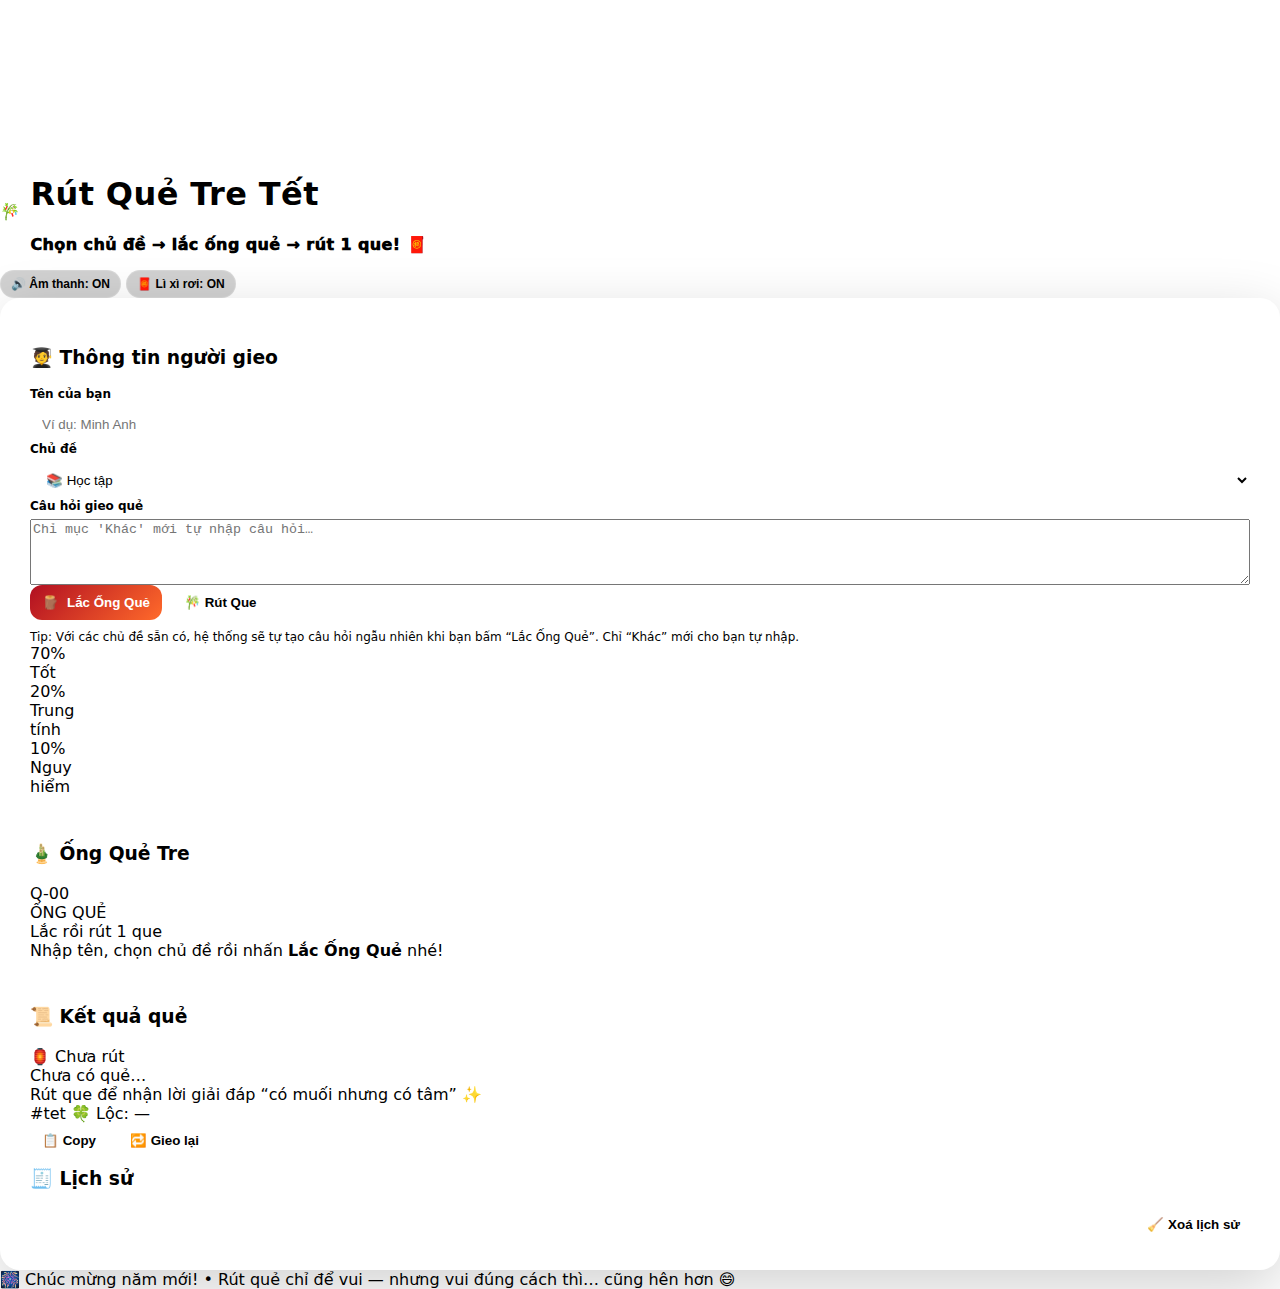
<file: gieoque.html>
<!doctype html>
<html lang="vi">
<head>
  <meta charset="utf-8" />
  <meta name="viewport" content="width=device-width,initial-scale=1" />
  <title>Rút Quẻ Tre Tết — Gieo Quẻ Vui Nhộn</title>
  <link rel="stylesheet" href="style.css" />
</head>
<body>
  <div class="bg">
    <div class="grain"></div>
    <div class="lanterns">
      <div class="lantern l1"></div>
      <div class="lantern l2"></div>
      <div class="lantern l3"></div>
    </div>
    <canvas id="fx"></canvas>
  </div>

  <main class="wrap">
    <header class="top">
      <div class="brand">
        <div class="logo">🎋</div>
        <div>
          <h1>Rút Quẻ Tre Tết</h1>
          <p class="sub">Chọn chủ đề → lắc ống quẻ → rút 1 que! 🧧</p>
        </div>
      </div>

      <div class="toggles">
        <button id="toggleSound" class="chip" aria-pressed="true">🔊 Âm thanh: ON</button>
        <button id="toggleRain" class="chip" aria-pressed="true">🧧 Lì xì rơi: ON</button>
      </div>
    </header>

    <section class="card">
      <div class="layout">
        <!-- LEFT -->
        <div class="panel inputs">
          <h3>🧑‍🎓 Thông tin người gieo</h3>

          <label class="field">
            <span>Tên của bạn</span>
            <input id="nameInput" type="text" placeholder="Ví dụ: Minh Anh" maxlength="24" />
          </label>

          <label class="field">
            <span>Chủ đề</span>
            <select id="topicSelect">
              <option value="family">👨‍👩‍👧‍👦 Gia đình</option>
              <option value="friends">🧑‍🤝‍🧑 Bạn bè</option>
              <option value="study" selected>📚 Học tập</option>
              <option value="career">💼 Sự nghiệp</option>
              <option value="love">💘 Tình duyên</option>
              <option value="money">💰 Tài lộc</option>
              <option value="health">🧘 Sức khỏe</option>
              <option value="luck">🍀 Vận may</option>
              <option value="other">✍️ Khác (tự nhập câu hỏi)</option>
            </select>
          </label>

          <label class="field">
            <span>Câu hỏi gieo quẻ</span>
            <textarea id="qInput" rows="4"
              placeholder="Chỉ mục 'Khác' mới tự nhập câu hỏi…"></textarea>
          </label>

          <div class="row">
            <button id="btnShake" class="btn primary">
              <span class="btnIcon">🪵</span>
              <span>Lắc Ống Quẻ</span>
            </button>
            <button id="btnDraw" class="btn" disabled>🎋 Rút Que</button>
          </div>

          <div class="hint">
            Tip: Với các chủ đề sẵn có, hệ thống sẽ tự tạo câu hỏi ngẫu nhiên khi bạn bấm “Lắc Ống Quẻ”.
            Chỉ “Khác” mới cho bạn tự nhập.
          </div>

          <div class="ratio">
            <div class="bar">
              <div class="good">70% Tốt</div>
              <div class="neutral">20% Trung tính</div>
              <div class="danger">10% Nguy hiểm</div>
            </div>
          </div>
        </div>

        <!-- CENTER -->
        <div class="panel stage">
          <h3>🎍 Ống Quẻ Tre</h3>

          <div class="bambooWrap">
            <div id="bamboo" class="bamboo" aria-label="Ống quẻ">
              <div class="bambooTop"></div>

              <div class="bambooBody" id="bambooBody">
                <div class="bambooRings"></div>

                <div class="sticks">
                  <div class="stick s1"></div>
                  <div class="stick s2"></div>
                  <div class="stick s3"></div>
                  <div class="stick s4"></div>
                  <div class="stick s5"></div>
                </div>

                <div id="pickedStick" class="pickedStick" aria-hidden="true">
                  <div class="stickMark" id="stickMark">Q-00</div>
                </div>

                <div class="bambooLabel">ỐNG QUẺ</div>
                <div class="bambooSub">Lắc rồi rút 1 que</div>
              </div>

              <div class="spark sp1"></div>
              <div class="spark sp2"></div>
              <div class="spark sp3"></div>
            </div>
          </div>

          <div class="stageNote" id="stageNote">Nhập tên, chọn chủ đề rồi nhấn <b>Lắc Ống Quẻ</b> nhé!</div>
        </div>

        <!-- RIGHT -->
        <div class="panel result">
          <h3>📜 Kết quả quẻ</h3>

          <div class="seal">
            <span class="sealIcon">🏮</span>
            <span class="sealText" id="sealText">Chưa rút</span>
          </div>

          <div class="fortuneBox">
            <div class="title" id="fTitle">Chưa có quẻ…</div>
            <div class="desc" id="fDesc">Rút que để nhận lời giải đáp “có muối nhưng có tâm” ✨</div>

            <div class="meta">
              <span class="badge" id="fType">#tet</span>
              <span class="badge luck" id="fLuck">🍀 Lộc: —</span>
            </div>

            <div class="row">
              <button id="btnCopy" class="btn" disabled>📋 Copy</button>
              <button id="btnAgain" class="btn" disabled>🔁 Gieo lại</button>
            </div>
          </div>

          <div class="divider"></div>

          <h3 style="margin-top:10px;">🧾 Lịch sử</h3>
          <ul id="history" class="history"></ul>

          <div class="row" style="justify-content:flex-end;">
            <button id="btnClear" class="btn small">🧹 Xoá lịch sử</button>
          </div>
        </div>
      </div>
    </section>

    <footer class="foot">
      <span>🎆 Chúc mừng năm mới!</span>
      <span class="dot">•</span>
      <span>Rút quẻ chỉ để vui — nhưng vui đúng cách thì… cũng hên hơn 😄</span>
    </footer>
  </main>

  <div id="toast" class="toast" role="status" aria-live="polite"></div>

  <script src="app.js"></script>
</body>
</html>
</file>
<file: style.css>
/* ======================
   THEME VARIABLES
====================== */
:root{
  --radius: 18px;
  --radius-lg: 20px;
  --shadow: 0 18px 60px rgba(0,0,0,.18);
  --shadow-soft: 0 10px 30px rgba(0,0,0,.10);

  --accent-red: #b10f22;
  --accent-orange: #ff6a2a;
  --accent-gold: #f3c44e;

  --font: ui-sans-serif, system-ui, -apple-system, Segoe UI, Roboto, Arial;
}

/* Dark */
html[data-theme="dark"]{
  --bg0:#070605;
  --bg1:#0a0706;
  --panel: rgba(255,255,255,.06);
  --panel2: rgba(0,0,0,.22);

  --ink: #fff7ea;
  --muted: rgba(255,247,234,.78);
  --muted2: rgba(255,247,234,.62);
  --line: rgba(255,255,255,.12);

  --overlay: linear-gradient(180deg, rgba(7,6,5,.65), rgba(7,6,5,.82));
  --card: rgba(255,255,255,.06);
  --card2: rgba(0,0,0,.16);
}

/* Light */
html[data-theme="light"]{
  --bg0:#fff3da;
  --bg1:#ffe8b6;
  --panel: rgba(255,255,255,.78);
  --panel2: rgba(255,255,255,.55);

  --ink: #1b140f;
  --muted: rgba(27,20,15,.68);
  --muted2: rgba(27,20,15,.52);
  --line: rgba(27,20,15,.12);

  --overlay: linear-gradient(180deg, rgba(255,243,218,.58), rgba(255,243,218,.82));
  --card: rgba(255,255,255,.78);
  --card2: rgba(255,255,255,.55);
}
/* =========================
   TET BACKGROUND (VIBE TẾT)
   ========================= */

:root{
  --tet-bg1:#3b0a0f;      /* đỏ rượu */
  --tet-bg2:#8b101a;      /* đỏ Tết */
  --tet-gold:#ffda6a;     /* vàng kim */
  --tet-gold2:#ffd27a;
  --tet-cream:#fff5df;
}

body{
  background: radial-gradient(1200px 600px at 20% 10%, rgba(255,218,106,.18), transparent 55%),
              radial-gradient(900px 500px at 85% 0%, rgba(255,210,122,.16), transparent 55%),
              linear-gradient(135deg, var(--tet-bg1), var(--tet-bg2));
  position: relative;
  overflow-x: hidden;
}

/* lớp chứa background (fixed full screen) */
.tet-bg{
  position: fixed;
  inset: 0;
  z-index: -1;
  pointer-events: none;
}

/* pattern mây/hoạ tiết (CSS-only) */
.tet-pattern{
  position: absolute;
  inset: 0;
  opacity: .35;
  background:
    radial-gradient(16px 10px at 20px 18px, rgba(255,218,106,.20), transparent 70%) 0 0/120px 90px,
    radial-gradient(16px 10px at 60px 30px, rgba(255,255,255,.08), transparent 70%) 0 0/120px 90px,
    radial-gradient(16px 10px at 90px 18px, rgba(255,218,106,.14), transparent 70%) 0 0/120px 90px,
    linear-gradient(180deg, rgba(0,0,0,.10), rgba(0,0,0,.35));
  filter: saturate(1.05);
}

/* cành mai/đào giả lập bằng gradient */
.tet-branch{
  position:absolute;
  width: 520px;
  height: 520px;
  top: -120px;
  opacity: .85;
  filter: drop-shadow(0 18px 40px rgba(0,0,0,.35));
  transform: rotate(-8deg);
  background:
    radial-gradient(18px 18px at 65% 32%, rgba(255,210,122,.95), rgba(255,210,122,0) 70%),
    radial-gradient(14px 14px at 58% 40%, rgba(255,120,160,.95), rgba(255,120,160,0) 70%),
    radial-gradient(12px 12px at 72% 42%, rgba(255,210,122,.9), rgba(255,210,122,0) 70%),

    radial-gradient(18px 18px at 32% 66%, rgba(255,120,160,.9), rgba(255,120,160,0) 70%),
    radial-gradient(14px 14px at 42% 62%, rgba(255,210,122,.92), rgba(255,210,122,0) 70%),

    /* thân cành */
    conic-gradient(from 210deg at 35% 65%,
      rgba(78,32,15,.0),
      rgba(78,32,15,.9) 20%,
      rgba(120,60,20,.95) 35%,
      rgba(78,32,15,.0) 70%);
  mask: radial-gradient(220px 220px at 35% 65%, #000 55%, transparent 70%);
}

.tet-branch--left{ left: -220px; }
.tet-branch--right{
  right: -220px;
  transform: scaleX(-1) rotate(-8deg);
  opacity: .8;
}

/* đèn lồng đơn giản (CSS) */
.tet-lantern{
  position:absolute;
  width: 110px;
  height: 160px;
  top: 20px;
  opacity: .95;
  filter: drop-shadow(0 18px 28px rgba(0,0,0,.35));
}

.tet-lantern::before{
  content:"";
  position:absolute;
  inset: 0;
  border-radius: 26px 26px 36px 36px;
  background:
    radial-gradient(80px 60px at 50% 30%, rgba(255,255,255,.18), transparent 60%),
    linear-gradient(180deg, rgba(255,218,106,.25), rgba(0,0,0,.12)),
    linear-gradient(90deg, rgba(0,0,0,.18), rgba(255,255,255,.06), rgba(0,0,0,.18)),
    linear-gradient(180deg, #b5121b, #7a0f15);
  box-shadow: inset 0 0 0 1px rgba(255,255,255,.12);
}

.tet-lantern::after{
  content:"";
  position:absolute;
  left: 50%;
  top: -80px;
  width: 2px;
  height: 88px;
  background: rgba(255,218,106,.65);
  transform: translateX(-50%);
  box-shadow: 0 0 10px rgba(255,218,106,.35);
}

.tet-lantern--l{ left: 18px; transform: rotate(-3deg); }
.tet-lantern--r{ right: 18px; transform: rotate(3deg); }

/* canvas full screen */
#tetFX{
  position:absolute;
  inset: 0;
  width: 100%;
  height: 100%;
}

/* để content nổi lên đẹp hơn (optional) */
.app, main, .container{
  position: relative;
  z-index: 1;
}

/* giảm hiệu ứng nếu user chọn reduce motion */
@media (prefers-reduced-motion: reduce){
  #tetFX{ display:none; }
  .tet-pattern{ opacity:.25; }
}

*{ box-sizing: border-box; }
html,body{ height:100%; }
body{
  margin:0;
  font-family: var(--font);
  color: var(--ink);
  background: linear-gradient(180deg, var(--bg1), var(--bg0));
  overflow-x: hidden;
}

a{ color: inherit; text-decoration:none; }
.container{ max-width: 1180px; margin:0 auto; padding: 0 18px; }
.main{ position: relative; z-index: 1; }

.section{ padding: 22px 0; }
.section-head{ margin-bottom: 14px; }
.section-title{
  margin:0 0 6px;
  font-size: 28px;
  letter-spacing: .3px;
}
.section-sub{ margin:0; color: var(--muted); }

/* ======================
   BACKGROUND: Tết vibe
====================== */
.bg-layer{
  position: fixed;
  inset: 0;
  z-index: -3;
  pointer-events:none;

  /* If you have image: assets/bg-tet.jpg */
  background:
    url("./assets/bg-tet.jpg") center top / cover no-repeat,
    linear-gradient(180deg, var(--bg1), var(--bg0));

  filter: saturate(1.05);
}
.bg-overlay{
  position: fixed;
  inset:0;
  z-index: -2;
  pointer-events:none;
  background:
    var(--overlay),
    radial-gradient(18px 18px at 12% 18%, rgba(255,123,123,.25) 0 45%, transparent 46%),
    radial-gradient(10px 10px at 15% 16%, rgba(255,247,234,.16) 0 55%, transparent 56%),
    radial-gradient(20px 20px at 88% 14%, rgba(243,196,78,.22) 0 45%, transparent 46%),
    radial-gradient(11px 11px at 84% 16%, rgba(255,247,234,.14) 0 55%, transparent 56%),
    radial-gradient(22px 22px at 26% 76%, rgba(243,196,78,.12) 0 45%, transparent 46%),
    radial-gradient(18px 18px at 78% 72%, rgba(255,123,123,.14) 0 45%, transparent 46%),
    radial-gradient(1200px 900px at 50% 90%, rgba(255,106,42,.10), transparent 60%);
  opacity: .95;
}

/* ======================
   NAVBAR
====================== */
.navbar{
  position: sticky;
  top:0;
  z-index: 200;
  backdrop-filter: blur(12px);
  background: color-mix(in srgb, var(--bg0) 70%, transparent);
  border-bottom: 1px solid var(--line);
}
.nav-inner{
  display:flex;
  align-items:center;
  justify-content: space-between;
  gap: 12px;
  padding: 12px 0;
}
.brand{
  display:flex;
  align-items:center;
  gap:10px;
  font-weight: 950;
  letter-spacing: .4px;
  min-width: 220px;
}
.brand-logo{
  width: 40px; height: 40px;
  border-radius: 14px;
  display:grid; place-items:center;
  background: linear-gradient(135deg, var(--accent-red), var(--accent-orange));
  box-shadow: var(--shadow-soft);
}
.brand-text{ font-size: 14px; }

.nav{
  display:flex;
  align-items:center;
  gap: 10px;
  flex-wrap: wrap;
  justify-content: center;
}
.navlink{
  padding: 8px 10px;
  border-radius: 12px;
  border: 1px solid transparent;
  color: var(--muted2);
  font-size: 14px;
  transition: .15s;
}
.navlink:hover{
  border-color: var(--line);
  background: rgba(255,255,255,.05);
  color: var(--ink);
}
.navlink.active{
  color: var(--ink);
  background: rgba(255,255,255,.06);
  border-color: rgba(255,255,255,.12);
}

.navbtn{
  border: 1px solid var(--line);
  background: rgba(255,255,255,.06);
  color: var(--ink);
  padding: 9px 12px;
  border-radius: 12px;
  cursor:pointer;
  font-weight: 900;
  transition: .15s;
}
.navbtn:hover{ transform: translateY(-1px); background: rgba(255,255,255,.09); }
.navbtn.ghost{ background: transparent; }

.nav-user{ display:flex; gap: 10px; align-items:center; min-width: 220px; justify-content:flex-end; }
.user-pill{
  border: 1px solid var(--line);
  background: rgba(255,255,255,.05);
  padding: 7px 10px;
  border-radius: 999px;
  font-size: 13px;
  color: var(--muted);
  white-space: nowrap;
}

/* Mobile hamburger */
.hamburger{
  width: 44px; height: 40px;
  display:none;
  border-radius: 12px;
  border: 1px solid var(--line);
  background: rgba(255,255,255,.06);
  cursor:pointer;
}
.hamburger span{
  display:block;
  height:2px;
  width: 20px;
  margin: 5px auto;
  background: var(--ink);
  opacity: .9;
  border-radius: 999px;
}
.mobile-drawer{
  display:none;
  position: fixed;
  top: 64px;
  left: 0;
  right: 0;
  z-index: 199;
  padding: 10px 18px 18px;
}
.mobile-drawer.open{ display:block; }
.mobile-menu{
  border: 1px solid var(--line);
  border-radius: var(--radius);
  background: color-mix(in srgb, var(--bg0) 70%, transparent);
  backdrop-filter: blur(12px);
  box-shadow: var(--shadow);
  padding: 12px;
  display:flex;
  flex-direction: column;
  gap: 8px;
}
.mobile-user{ display:flex; gap:10px; align-items:center; }

/* ======================
   UI PRIMITIVES
====================== */
.card{
  border: 1px solid var(--line);
  background: var(--card);
  border-radius: var(--radius-lg);
  box-shadow: var(--shadow);
  padding: 16px;
}
.card-head{
  display:flex;
  justify-content: space-between;
  align-items:flex-start;
  gap: 10px;
  margin-bottom: 10px;
}
.kicker{ font-size: 12px; color: var(--muted2); font-weight: 900; }
.card-title{ margin: 2px 0 0; font-size: 16px; }
.mini{ font-size: 12px; color: var(--muted2); }
.mini-line{ display:flex; flex-direction:column; gap: 3px; font-size: 12px; color: var(--muted2); }
.pill{
  border: 1px solid var(--line);
  background: rgba(255,255,255,.05);
  padding: 7px 10px;
  border-radius: 999px;
  font-size: 13px;
  color: var(--muted);
}

/* Buttons */
.btn{
  border: 1px solid var(--line);
  background: rgba(255,255,255,.06);
  color: var(--ink);
  padding: 10px 12px;
  border-radius: 12px;
  cursor:pointer;
  font-weight: 900;
  transition: .15s;
  display:inline-flex;
  align-items:center;
  justify-content:center;
  gap: 8px;
}
.btn:hover{ transform: translateY(-1px); background: rgba(255,255,255,.09); }
.btn.primary{
  border-color: rgba(255,255,255,.14);
  color: #fff;
  background: linear-gradient(135deg, var(--accent-red), var(--accent-orange));
}
.btn.small{ padding: 8px 10px; border-radius: 10px; font-weight: 850; }
.btn[aria-disabled="true"]{ opacity:.6; pointer-events:none; }

.textarea{
  width: 100%;
  min-height: 120px;
  resize: vertical;
  border: 1px solid var(--line);
  background: rgba(255,255,255,.04);
  color: var(--ink);
  border-radius: 14px;
  padding: 12px;
  outline: none;
}
input, select{
  width: 100%;
  border: 1px solid var(--line);
  background: rgba(255,255,255,.04);
  color: var(--ink);
  border-radius: 12px;
  padding: 10px 12px;
  outline:none;
}
.field{ display:flex; flex-direction:column; gap:6px; }
.field > span{ font-size:12px; color: var(--muted2); font-weight: 800; }

.row{ display:flex; gap: 10px; align-items:center; flex-wrap:wrap; }
.hint{ margin-top:10px; font-size: 12px; color: var(--muted2); }
.muted-sm{ font-size: 12px; color: var(--muted2); }

/* ======================
   HERO
====================== */
.hero{ padding-top: 16px; }
.hero-grid{
  display:grid;
  grid-template-columns: 1.1fr .9fr;
  gap: 14px;
  align-items:start;
}
.hero-card{ padding: 18px; }
.chip-row{ display:flex; gap: 8px; flex-wrap:wrap; }
.chip{
  border: 1px solid rgba(255,255,255,.14);
  background: rgba(0,0,0,.18);
  padding: 6px 10px;
  border-radius: 999px;
  font-size: 12px;
  font-weight: 900;
}
html[data-theme="light"] .chip{
  background: rgba(255,255,255,.65);
  border-color: rgba(27,20,15,.10);
}
.chip.ghost{ opacity: .9; }

.hero-title{ margin: 12px 0 10px; font-size: 36px; line-height: 1.15; }
.hero-sub{ margin:0; color: var(--muted); line-height: 1.7; }
.cta-row{ display:flex; gap: 10px; flex-wrap:wrap; margin-top: 14px; }

.quick-grid{
  display:grid;
  grid-template-columns: repeat(2, minmax(0,1fr));
  gap: 10px;
  margin-top: 16px;
}
.quick{
  border: 1px solid rgba(255,255,255,.12);
  background: rgba(0,0,0,.16);
  border-radius: 16px;
  padding: 12px;
  display:flex;
  gap: 12px;
  align-items:center;
  transition:.15s;
}
html[data-theme="light"] .quick{
  background: rgba(255,255,255,.65);
  border-color: rgba(27,20,15,.10);
}
.quick:hover{ transform: translateY(-1px); background: rgba(255,255,255,.06); }
.quick-ic{
  width: 42px; height:42px;
  border-radius: 14px;
  display:grid; place-items:center;
  background: rgba(255,255,255,.06);
  border: 1px solid rgba(255,255,255,.12);
}
html[data-theme="light"] .quick-ic{
  background: rgba(255,255,255,.7);
  border-color: rgba(27,20,15,.10);
}
.quick-title{ font-weight: 950; }
.quick-sub{ font-size:12px; color: var(--muted2); margin-top: 2px; }

.count-col{ display:flex; flex-direction: column; gap: 12px; }
.digits{
  display:grid;
  grid-template-columns: repeat(4, 1fr);
  gap: 10px;
  margin-top: 10px;
}
.digit{
  border: 1px solid rgba(255,255,255,.12);
  border-radius: 14px;
  background: rgba(0,0,0,.14);
  padding: 10px;
  text-align:center;
}
html[data-theme="light"] .digit{
  background: rgba(255,255,255,.65);
  border-color: rgba(27,20,15,.10);
}
.num{ font-weight: 950; font-size: 22px; }
.lab{ font-size: 12px; color: var(--muted2); margin-top: 2px; }

.progress{
  height: 10px;
  border-radius: 999px;
  overflow:hidden;
  border: 1px solid rgba(255,255,255,.12);
  background: rgba(255,255,255,.06);
  margin-top: 10px;
}
html[data-theme="light"] .progress{
  border-color: rgba(27,20,15,.10);
  background: rgba(0,0,0,.05);
}
.bar{
  height:100%;
  width: 0%;
  background: linear-gradient(90deg, var(--accent-gold), var(--accent-orange), var(--accent-red));
}

/* ======================
   LAYOUT GRIDS
====================== */
.grid-2{
  display:grid;
  grid-template-columns: 1.1fr .9fr;
  gap: 12px;
}
.card-grid{
  display:grid;
  grid-template-columns: repeat(3, minmax(0,1fr));
  gap: 12px;
}
.item .item-ic{ font-size: 22px; }
.item h3{ margin: 10px 0 6px; }
.item p{ margin: 0 0 12px; color: var(--muted); line-height: 1.6; }

/* Composer */
.composer .row{ justify-content: space-between; }
.file-btn{
  display:inline-flex;
  align-items:center;
  gap: 8px;
  cursor:pointer;
  border: 1px solid var(--line);
  background: rgba(255,255,255,.06);
  padding: 10px 12px;
  border-radius: 12px;
  font-weight: 900;
}
.file-btn input{ display:none; }

.list{
  display:flex;
  flex-direction: column;
  gap: 8px;
  margin-top: 10px;
}
.list .li{
  border: 1px solid rgba(255,255,255,.12);
  background: rgba(0,0,0,.14);
  border-radius: 14px;
  padding: 10px 12px;
}
html[data-theme="light"] .list .li{
  background: rgba(255,255,255,.65);
  border-color: rgba(27,20,15,.10);
}
.list .li b{ font-weight: 950; }

/* Posts */
.posts{ display:flex; flex-direction: column; gap: 12px; margin-top: 12px; }
.post{
  display:grid;
  grid-template-columns: 52px 1fr;
  gap: 12px;
  align-items:start;
}
.avatar{
  width: 46px; height: 46px;
  border-radius: 16px;
  display:grid; place-items:center;
  background: rgba(255,255,255,.06);
  border: 1px solid rgba(255,255,255,.12);
  font-weight: 950;
}
html[data-theme="light"] .avatar{
  background: rgba(255,255,255,.75);
  border-color: rgba(27,20,15,.10);
}
.post-head{ display:flex; justify-content: space-between; gap: 10px; align-items:flex-start; }
.post-name{ font-weight: 950; }
.post-meta{ font-size: 12px; color: var(--muted2); margin-top: 3px; }
.post-text{ color: var(--muted); line-height: 1.7; margin: 8px 0; }
.post-img{
  width:100%;
  border-radius: 16px;
  border: 1px solid rgba(255,255,255,.12);
  overflow:hidden;
  cursor: zoom-in;
}
.post-img img{ width:100%; display:block; }
html[data-theme="light"] .post-img{ border-color: rgba(27,20,15,.10); }

.actions{
  display:flex;
  gap: 10px;
  flex-wrap:wrap;
  margin-top: 8px;
}
.action-btn{
  display:inline-flex;
  align-items:center;
  gap: 8px;
  border: 1px solid var(--line);
  background: rgba(255,255,255,.06);
  color: var(--ink);
  padding: 8px 10px;
  border-radius: 12px;
  cursor:pointer;
  font-weight: 900;
}
.action-btn:hover{ transform: translateY(-1px); }
.action-btn[disabled]{ opacity:.6; cursor:not-allowed; transform:none; }
.comment-box{
  margin-top: 10px;
  border-top: 1px solid var(--line);
  padding-top: 10px;
}
.comment-list{ display:flex; flex-direction: column; gap: 8px; margin-top: 10px; }
.comment{
  border: 1px solid rgba(255,255,255,.12);
  background: rgba(0,0,0,.14);
  border-radius: 14px;
  padding: 10px 12px;
  font-size: 14px;
}
html[data-theme="light"] .comment{
  background: rgba(255,255,255,.65);
  border-color: rgba(27,20,15,.10);
}

/* Tabs */
.tabs{ display:flex; gap: 8px; flex-wrap:wrap; margin-bottom: 10px; }
.tab{
  border: 1px solid var(--line);
  background: rgba(255,255,255,.06);
  color: var(--ink);
  padding: 10px 12px;
  border-radius: 12px;
  cursor:pointer;
  font-weight: 900;
}
.tab.active{
  background: rgba(255,255,255,.10);
  border-color: rgba(255,255,255,.18);
}
.tabpanes .pane{ display:none; }
.tabpanes .pane.active{ display:block; }
.panel{
  border: 1px solid var(--line);
  background: rgba(255,255,255,.04);
  border-radius: 16px;
  padding: 14px;
}
html[data-theme="light"] .panel{ background: rgba(255,255,255,.65); }
.pane-title{ margin: 0 0 6px; }
.placeholder{
  border: 1px dashed rgba(255,255,255,.20);
  border-radius: 16px;
  padding: 14px;
  color: var(--muted2);
  background: rgba(0,0,0,.12);
}
html[data-theme="light"] .placeholder{
  background: rgba(255,255,255,.55);
  border-color: rgba(27,20,15,.16);
  color: var(--muted);
}
.placeholder.small{ padding: 12px; }
.bullets{ margin: 10px 0 0; padding-left: 18px; color: var(--muted); line-height: 1.8; }
.wish-out{
  margin-top: 10px;
  border: 1px dashed rgba(255,255,255,.20);
  background: rgba(0,0,0,.10);
  border-radius: 16px;
  padding: 12px;
  color: var(--muted);
}
html[data-theme="light"] .wish-out{ background: rgba(255,255,255,.55); border-color: rgba(27,20,15,.16); color: var(--muted); }
.chips{ display:flex; gap: 8px; flex-wrap:wrap; margin-top: 10px; }
.chip-btn{
  border: 1px solid var(--line);
  background: rgba(255,255,255,.06);
  color: var(--ink);
  padding: 8px 10px;
  border-radius: 999px;
  cursor:pointer;
  font-weight: 900;
}
.chip-btn.active{
  border-color: rgba(255,255,255,.22);
  background: rgba(255,255,255,.12);
}

/* Chat */
.chatbox{
  height: 240px;
  border: 1px solid rgba(255,255,255,.12);
  background: rgba(0,0,0,.12);
  border-radius: 16px;
  padding: 10px;
  overflow:auto;
}
html[data-theme="light"] .chatbox{
  background: rgba(255,255,255,.6);
  border-color: rgba(27,20,15,.10);
}
.chatmsg{ padding: 8px 10px; border-radius: 14px; border: 1px solid rgba(255,255,255,.10); background: rgba(255,255,255,.04); margin: 6px 0; }
html[data-theme="light"] .chatmsg{ background: rgba(255,255,255,.75); border-color: rgba(27,20,15,.10); }
.chatbar{ display:flex; gap: 10px; margin-top: 10px; }
.chatbar input{ flex: 1; }

/* Friends */
.friends{ display:flex; flex-direction: column; gap: 8px; margin-top: 10px; }
.friend{
  border: 1px solid rgba(255,255,255,.12);
  background: rgba(0,0,0,.12);
  border-radius: 16px;
  padding: 10px 12px;
  cursor:pointer;
  display:flex;
  justify-content: space-between;
  align-items:center;
}
html[data-theme="light"] .friend{ background: rgba(255,255,255,.65); border-color: rgba(27,20,15,.10); }
.friend:hover{ transform: translateY(-1px); }
.friend small{ color: var(--muted2); }

/* Photobooth */
.photobooth{
  display:grid;
  grid-template-columns: 1fr 1fr;
  gap: 12px;
}
.pb-preview{
  border: 1px solid rgba(255,255,255,.12);
  background: rgba(0,0,0,.12);
  border-radius: 16px;
  padding: 12px;
}
html[data-theme="light"] .pb-preview{ background: rgba(255,255,255,.65); border-color: rgba(27,20,15,.10); }
.pb-frame{
  height: 220px;
  border-radius: 16px;
  border: 2px dashed rgba(255,255,255,.22);
  display:grid;
  place-items:center;
  position:relative;
}
html[data-theme="light"] .pb-frame{ border-color: rgba(27,20,15,.18); }
.pb-note{ color: var(--muted2); text-align:center; padding: 0 10px; }
.pb-photo{ margin-top: 10px; }

/* ======================
   FLOATING ACTIONS
====================== */
.floating-actions{
  position: fixed;
  right: 14px;
  bottom: 14px;
  z-index: 400;
  display:flex;
  flex-direction: column;
  gap: 10px;
  align-items:flex-end;
}
.fab{
  display:flex;
  align-items:center;
  gap: 10px;
  border-radius: 999px;
  padding: 12px 14px;
  border: 1px solid var(--line);
  background: rgba(255,255,255,.06);
  backdrop-filter: blur(10px);
  box-shadow: var(--shadow-soft);
  font-weight: 950;
}
.fab:hover{ transform: translateY(-1px); background: rgba(255,255,255,.10); }
.fab-ic{ font-size: 18px; }
.fab-que{
  background: linear-gradient(135deg, color-mix(in srgb, var(--accent-red) 70%, transparent), rgba(255,255,255,.08));
}

/* ======================
   THEME SWITCH (Uiverse-ish)
====================== */
.theme-toggle{
  display:inline-flex;
  align-items:center;
  justify-content:center;
  cursor:pointer;
  user-select:none;
}
.theme-toggle input{ display:none; }

.toggle-track{
  width: 62px;
  height: 34px;
  border-radius: 999px;
  border: 1px solid var(--line);
  background: rgba(255,255,255,.06);
  backdrop-filter: blur(10px);
  display:flex;
  align-items:center;
  padding: 4px;
  box-shadow: var(--shadow-soft);
  position:relative;
}
.toggle-thumb{
  width: 26px;
  height: 26px;
  border-radius: 999px;
  background: linear-gradient(135deg, var(--accent-gold), var(--accent-orange));
  display:grid;
  place-items:center;
  transform: translateX(0);
  transition: .22s cubic-bezier(.16,1,.32,1);
  position:relative;
  color: #0b0b0b;
  font-weight: 900;
}
.toggle-thumb .sun, .toggle-thumb .moon{
  position:absolute;
  opacity:0;
  transition:.22s;
  font-size: 14px;
}
html[data-theme="light"] .toggle-thumb .sun{ opacity:1; }
html[data-theme="dark"] .toggle-thumb .moon{ opacity:1; color:#fff; }

html[data-theme="dark"] .toggle-thumb{
  background: linear-gradient(135deg, var(--accent-red), var(--accent-orange));
  color: #fff;
}
html[data-theme="light"] .toggle-thumb{
  transform: translateX(28px);
}

/* ======================
   MODALS
====================== */
.modal{
  position: fixed;
  inset: 0;
  background: rgba(0,0,0,.45);
  display:none;
  align-items:center;
  justify-content:center;
  padding: 18px;
  z-index: 500;
}
.modal.show{ display:flex; }
.modal-card{
  width: min(520px, 100%);
  border-radius: var(--radius-lg);
  border: 1px solid rgba(255,255,255,.12);
  background: color-mix(in srgb, var(--bg0) 72%, transparent);
  backdrop-filter: blur(12px);
  box-shadow: 0 30px 90px rgba(0,0,0,.35);
  padding: 14px;
}
html[data-theme="light"] .modal-card{
  background: rgba(255,255,255,.88);
  border-color: rgba(27,20,15,.12);
}
.modal-head{
  display:flex;
  justify-content: space-between;
  align-items:center;
  gap: 10px;
}
.iconbtn{
  width: 40px; height: 40px;
  border-radius: 12px;
  border: 1px solid var(--line);
  background: rgba(255,255,255,.06);
  cursor:pointer;
  font-weight: 900;
}
.modal-tabs{
  display:flex; gap: 8px;
  margin-top: 10px;
}
.tab2{
  flex: 1;
  border: 1px solid var(--line);
  background: rgba(255,255,255,.06);
  color: var(--ink);
  padding: 10px 12px;
  border-radius: 12px;
  cursor:pointer;
  font-weight: 950;
}
.tab2.active{
  background: rgba(255,255,255,.12);
  border-color: rgba(255,255,255,.18);
}
.modal-body{ margin-top: 10px; display:flex; flex-direction:column; gap: 10px; }

/* Lightbox */
.lightbox{
  position: fixed;
  inset: 0;
  background: rgba(0,0,0,.72);
  display:none;
  align-items:center;
  justify-content:center;
  z-index: 600;
  padding: 18px;
}
.lightbox.show{ display:flex; }
.lightbox img{
  max-width: min(980px, 100%);
  max-height: 86vh;
  border-radius: 18px;
  border: 1px solid rgba(255,255,255,.18);
  box-shadow: 0 30px 90px rgba(0,0,0,.35);
}
.lightbox-close{
  position:absolute;
  top: 16px;
  right: 16px;
  width: 42px;
  height: 42px;
  border-radius: 14px;
  border: 1px solid rgba(255,255,255,.18);
  background: rgba(255,255,255,.06);
  color:#fff;
  cursor:pointer;
  font-weight: 900;
}

/* Footer */
.footer{
  border-top: 1px solid var(--line);
  padding: 18px 0 26px;
  margin-top: 18px;
}
.footer-inner{
  display:flex;
  justify-content: space-between;
  align-items:flex-start;
  gap: 10px;
  flex-wrap: wrap;
  color: var(--muted2);
}
.backtop{ color: var(--muted); }
.backtop:hover{ color: var(--ink); }

/* ======================
   REVEAL ANIMATION
====================== */
.reveal{
  opacity: 0;
  transform: translateY(10px);
  transition: .5s cubic-bezier(.16,1,.32,1);
}
.reveal.show{
  opacity: 1;
  transform: translateY(0);
}

/* ======================
   RESPONSIVE
====================== */
@media (max-width: 980px){
  .hero-grid{ grid-template-columns: 1fr; }
  .grid-2{ grid-template-columns: 1fr; }
  .card-grid{ grid-template-columns: repeat(2, minmax(0,1fr)); }
  .photobooth{ grid-template-columns: 1fr; }
  .nav{ display:none; }
  .nav-user{ display:none; }
  .hamburger{ display:block; }
}
@media (max-width: 620px){
  .hero-title{ font-size: 30px; }
  .quick-grid{ grid-template-columns: 1fr; }
  .card-grid{ grid-template-columns: 1fr; }
}
</file>
